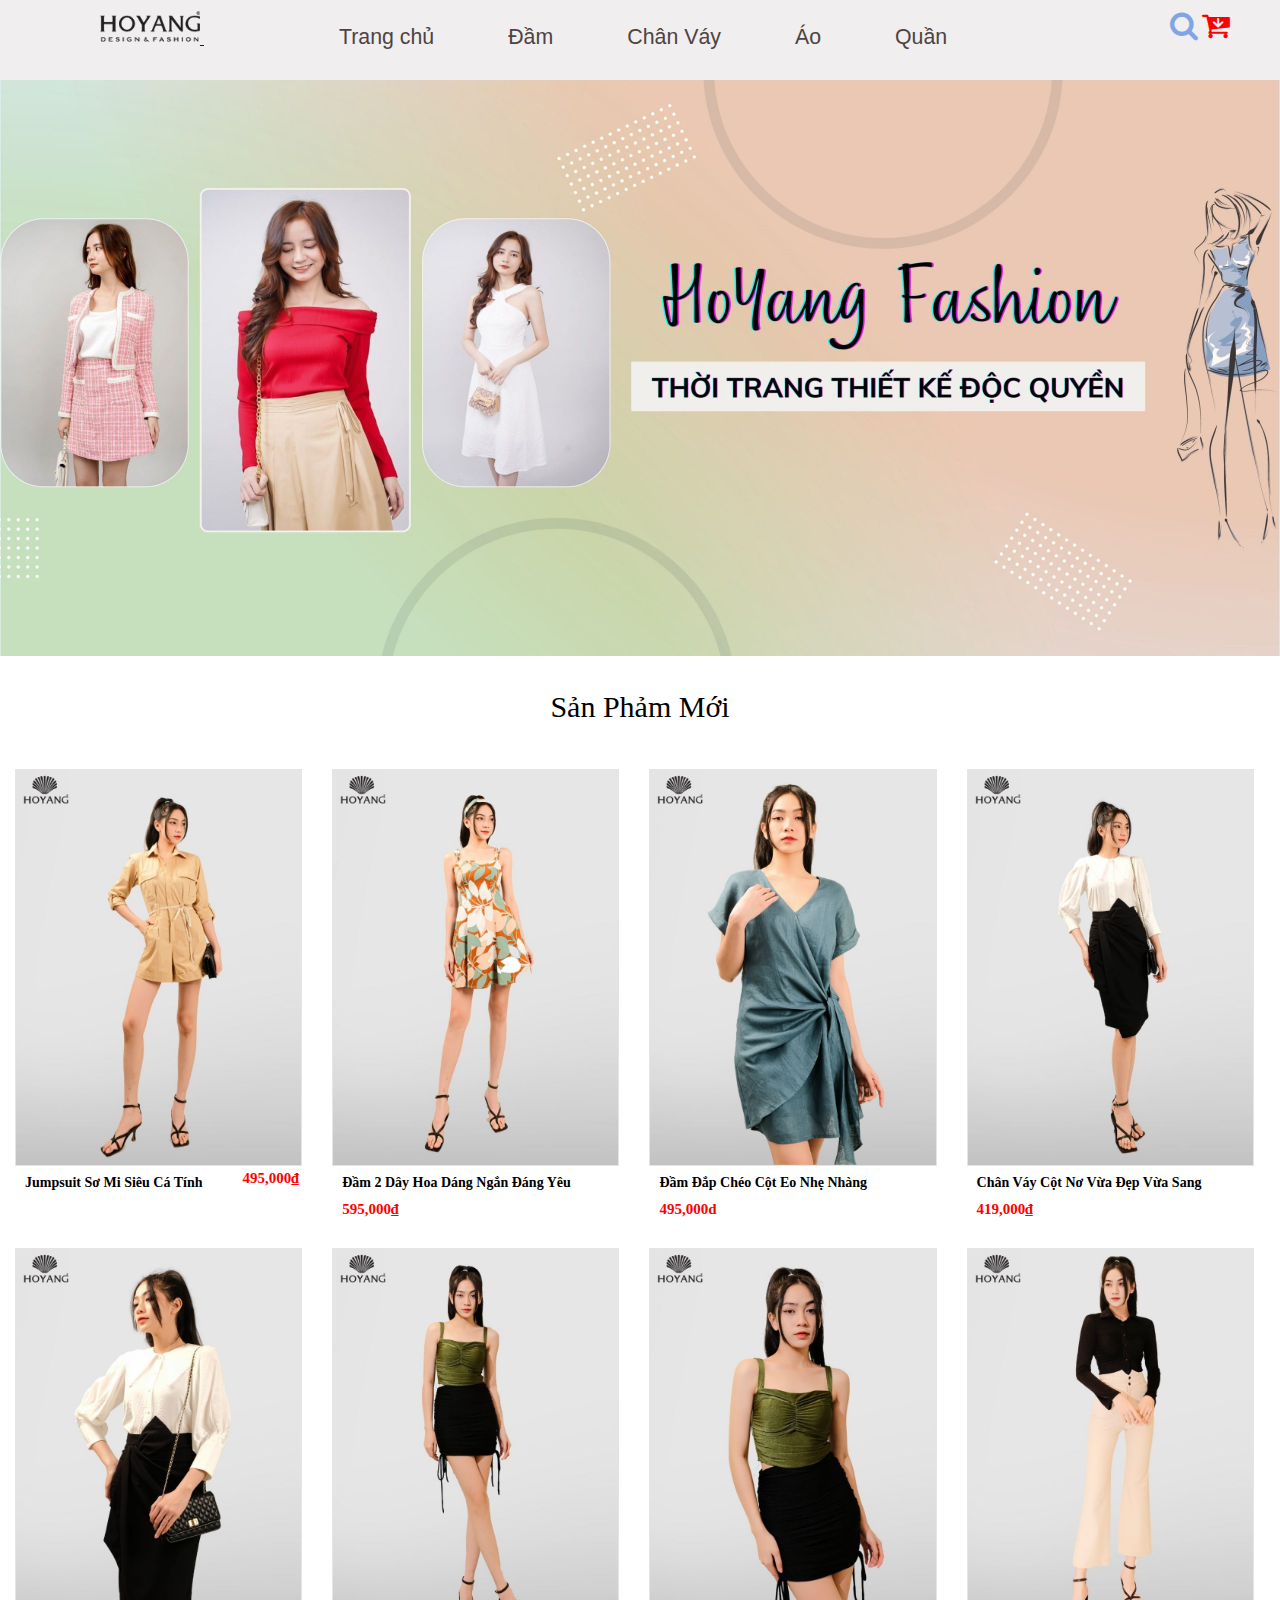
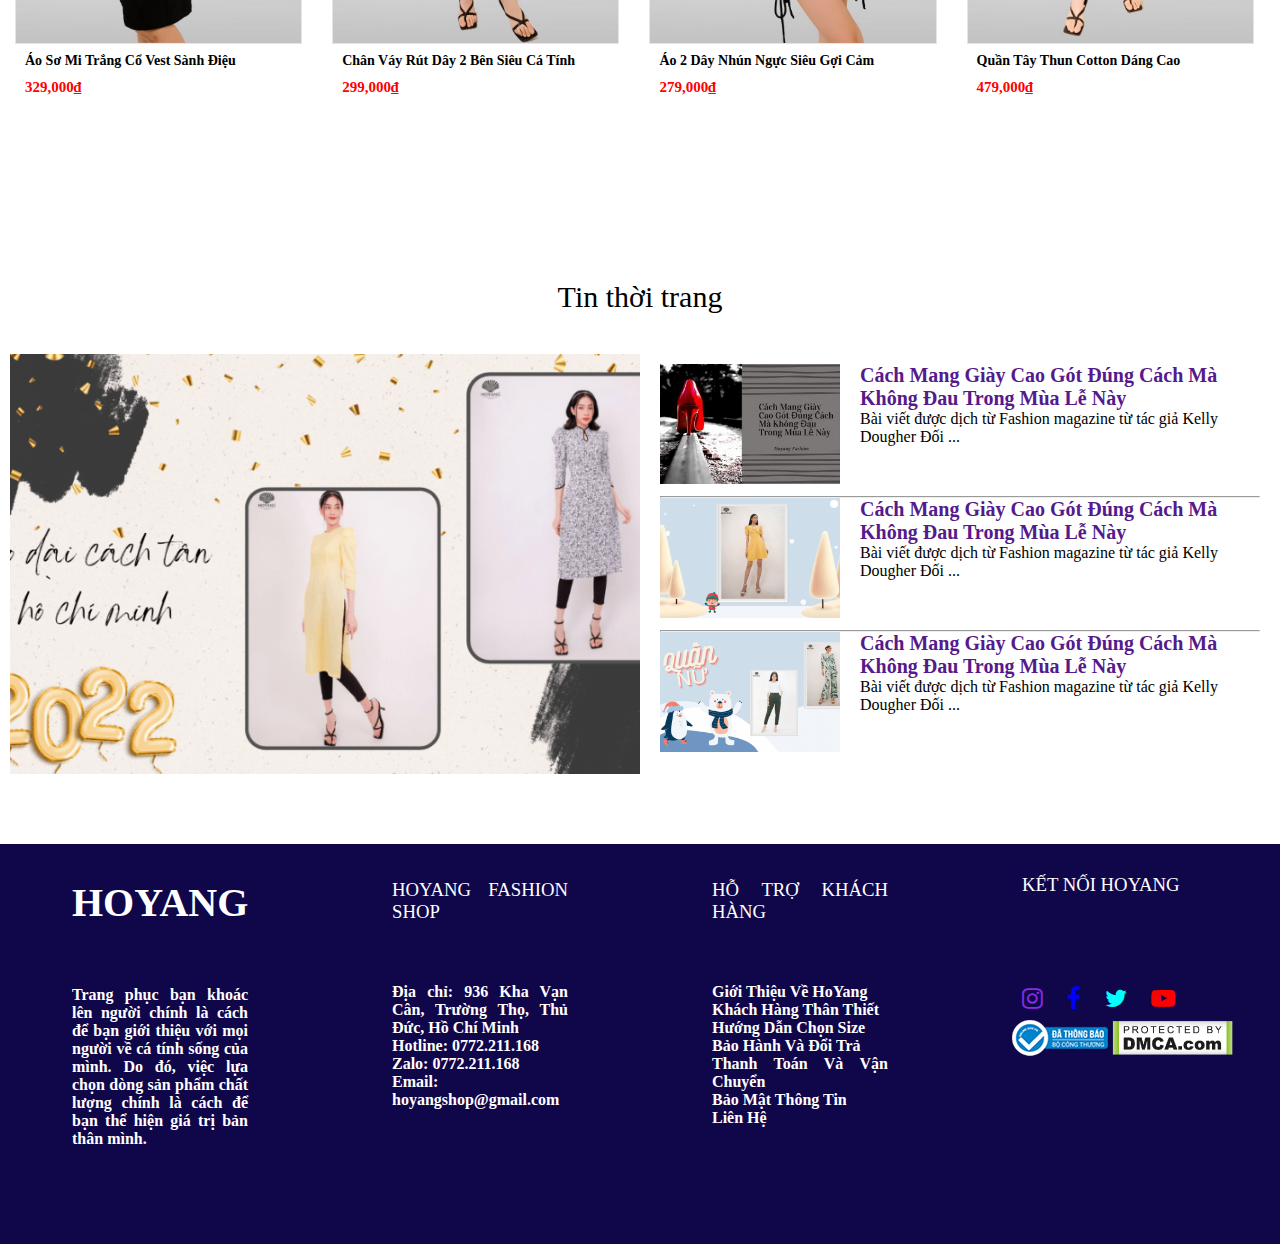
<file: index.html>
<!DOCTYPE html>
<html lang="en">

<head>
    <meta charset="UTF-8">
    <meta http-equiv="X-UA-Compatible" content="IE=edge">
    <meta name="viewport" content="width=device-width, initial-scale=1.0">
    <title>Asm | ps23208</title>
    <link rel="stylesheet" href="css/style.css">
</head>

<body>
    <div class="containner">
        <header>
            <div class="htop">
                <div>

                </div>
                <nav>
                    <div class="menu">
                        <ul class="hmenu">
                            <div class="giohang">
                                <link rel="stylesheet"
                                    href="https://cdnjs.cloudflare.com/ajax/libs/font-awesome/4.7.0/css/font-awesome.min.css">
                                <i class="fa fa-search" style="font-size:30px;color:rgb(129, 164, 228)"></i>
                                <link rel="stylesheet"
                                    href="https://cdnjs.cloudflare.com/ajax/libs/font-awesome/4.7.0/css/font-awesome.min.css">
                                <i class="fa fa-cart-arrow-down" style="font-size:30px;color:red"></i>

                            </div>
                            <a href="#" class="logo">
                                <img src="imges/logo.png" alt="">
                            </a>
                            <li> <a href="#"> Trang chủ </a>
                                <ul class="smenu">
                                    <li> <a href="/trangcon1.html"> Tất cả</a></li>
                                    <li> <a href="/trangcon2.html"> Đầm dự tiệc </a></li>
                                    <li> <a href="/trangcon3.html"> Đầm công sở</a></li>
                                    <li> <a href=""> Đầm xuông</a></li>
                                </ul>
                            </li>
                            <li> <a href="#"> Đầm </a>
                                <ul class="smenu">
                                    <li> <a href=""> Tất cả</a></li>
                                    <li> <a href=""> Đầm dự tiệc </a></li>
                                    <li> <a href=""> Đầm công sở</a></li>
                                    <li> <a href=""> Đầm xuông</a></li>
                                </ul>
                            </li>
                            <li> <a href="#"> Chân Váy </a></li>
                            <li> <a href="#"> Áo </a></li>
                            <li> <a href="#"> Quần </a></li>
                        </ul>
                    </div>
                </nav>
            </div>
        </header>
        <article>
            <div class="banner">
                <img src="imges/banner.jpg" alt="">
                <h3>Sản Phảm Mới </h3>
            </div>
            <div>
                <div class="images">
                    <div class="col_6">
                        <img src="imges/mới 1.jpg" alt="">
                        <h1>Jumpsuit Sơ Mi Siêu Cá Tính</h1>
                        <h2>495,000₫</h2>
                    </div>
                </div>

                <div class="images">
                    <div class="col_6">
                        <img src="imges/mới 2.jpg" alt="">
                        <h1>Đầm 2 Dây Hoa Dáng Ngắn Đáng Yêu
                        </h1>
                        <h2>595,000₫</h2>
                    </div>
                </div>
                <div class="images">
                    <div class="col_6">
                        <img src="imges/mới 3.jpg" alt="">
                        <h1>Đầm Đắp Chéo Cột Eo Nhẹ Nhàng
                        </h1>
                        <h2>495,000d</h2>
                    </div>
                </div>
                <div class="images">
                    <div class="col_6">
                        <img src="imges/mới 4.jpg" alt="">
                        <h1>Chân Váy Cột Nơ Vừa Đẹp Vừa Sang
                        </h1>
                        <h2>419,000₫</h2>
                    </div>
                </div>
                <div class="images">
                    <div class="col_6">
                        <img src="imges/mới5.jpg" alt="">
                        <h1>Áo Sơ Mi Trắng Cổ Vest Sành Điệu
                        </h1>
                        <h2>329,000₫</h2>
                    </div>
                </div>

                <div class="images">
                    <div class="col_6">
                        <img src="imges/mới 6.jpg" alt="">
                        <h1>Chân Váy Rút Dây 2 Bên Siêu Cá Tính
                        </h1>
                        <h2>299,000₫</h2>
                    </div>
                </div>
                <div class="images">
                    <div class="col_6">
                        <img src="imges/mới 7.jpg" alt="">
                        <h1>Áo 2 Dây Nhún Ngực Siêu Gợi Cảm
                        </h1>
                        <h2>279,000₫</h2>
                    </div>
                </div>
                <div class="images">
                    <div class="col_6">
                        <img src="imges/mới 8.jpg" alt="">
                        <h1>Quần Tây Thun Cotton Dáng Cao
                            
                        </h1>
                        <h2>479,000₫</h2>
                    </div>
                </div>
            </div> 
    </div>
    </div>
    <div class="xemthem">
        <a href="">Thêm Các Mẫu Mới </a>
    </div>
    <div class="tin">
        <h3>Tin thời trang</h3>
    </div>
        
    <section class="left">
<div>
     <img src="imges/tin baner.png" alt="">
</div>
    </section>
    <section class=" right">
        
        <div class="tintuc">
          
            <img src="imges/tin h2.jpg" alt="hình ảnh 1">
           
            <a href="">Cách Mang Giày Cao Gót Đúng Cách Mà Không Đau Trong Mùa Lễ Này</a>
            <p class="maudo">Bài viết được dịch từ Fashion magazine từ tác giả Kelly Dougher Đối ...</p>
           
           <hr>
            <img src="imges/tin h3.png" alt="hình ảnh 1">
            <a href="">Cách Mang Giày Cao Gót Đúng Cách Mà Không Đau Trong Mùa Lễ Này</a>
            <p class="maudo">Bài viết được dịch từ Fashion magazine từ tác giả Kelly Dougher Đối ...</p>
            <hr>
            <img src="imges/tin h4.png " alt="hình ảnh 1">
            <a href="">Cách Mang Giày Cao Gót Đúng Cách Mà Không Đau Trong Mùa Lễ Này</a>
            <p class="maudo">Bài viết được dịch từ Fashion magazine từ tác giả Kelly Dougher Đối ...</p>
 
        </div>
    </section>
    </article>
    <footer>
        <b>
            <div class="footer">
                <div class="hethong">
                    <h1>HOYANG</h1>
                    <p> Trang phục bạn khoác lên người chính là cách để bạn giới thiệu với mọi người về cá tính sống của
                        mình. Do đó, việc lựa chọn dòng sản phẩm chất lượng chính là cách để bạn thể hiện giá trị bản
                        thân mình.
                    </p>
                </div>
                <div class="diachi">
                    <h3>HOYANG FASHION SHOP</h3>
                    <p>
                        Địa chỉ: 936 Kha Vạn Cân, Trường Thọ, Thủ Đức, Hồ Chí Minh<br>
                        Hotline: 0772.211.168<br>
                        Zalo: 0772.211.168<br>
                        Email: hoyangshop@gmail.com<br>
                    </p>
                </div>
                <div class="hotro">
                    <h3>HỖ TRỢ KHÁCH HÀNG</h3>
                    <p>
                        Giới Thiệu Về HoYang<br>
                        Khách Hàng Thân Thiết<br>
                        Hướng Dẫn Chọn Size<br>
                        Bảo Hành Và Đổi Trả<br>
                        Thanh Toán Và Vận Chuyển<br>
                        Bảo Mật Thông Tin<br>
                        Liên Hệ<br>
                    </p>
                </div>
                <div class="ketnoi">
                    <h3> KẾT NỐI HOYANG</h3>
                    <div class="iconcuoi">
                        <link rel="stylesheet"
                            href="https://cdnjs.cloudflare.com/ajax/libs/font-awesome/4.7.0/css/font-awesome.min.css">
                        <i style="font-size:24px; color: blueviolet;" class="fa">&#xf16d;</i>
                        <link rel="stylesheet"
                            href="https://cdnjs.cloudflare.com/ajax/libs/font-awesome/4.7.0/css/font-awesome.min.css">
                        <i style="font-size:24px ; color: blue;" class="fa">&#xf09a;</i>
                        <link rel="stylesheet"
                            href="https://cdnjs.cloudflare.com/ajax/libs/font-awesome/4.7.0/css/font-awesome.min.css">
                        <i style="font-size:24px; color: aqua;" class="fa">&#xf099;</i>
                        <link rel="stylesheet"
                            href="https://cdnjs.cloudflare.com/ajax/libs/font-awesome/4.7.0/css/font-awesome.min.css">
                        <i style="font-size:24px;color: red;" class="fa">&#xf16a;</i>
                        <br>
                        <div class="footer1">
                        <img src="imges/footer 1.png" alt="">
                        <img src="imges/footer 2.png" alt="">
                    </div>
                    </div>
                </div>

            </div>

        </b>
    </footer>
    </div>
</body>

</html>
</file>
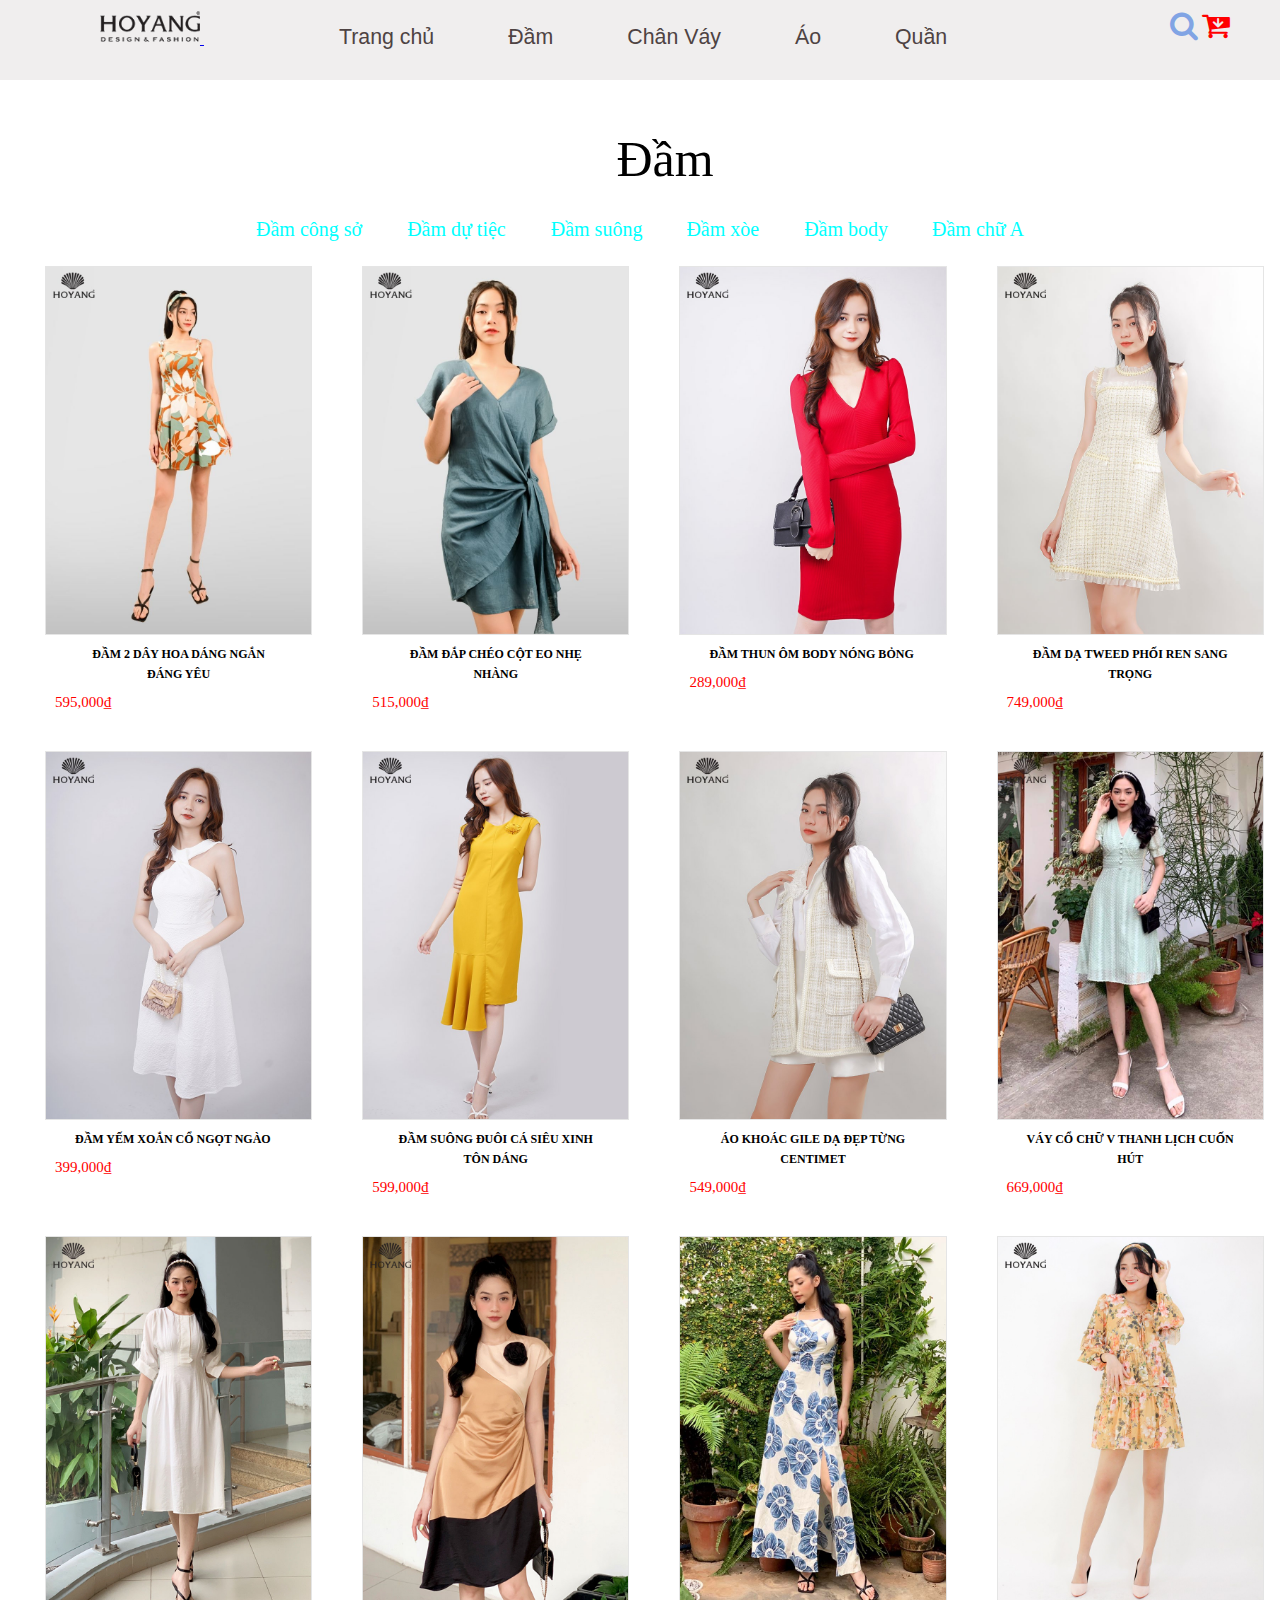
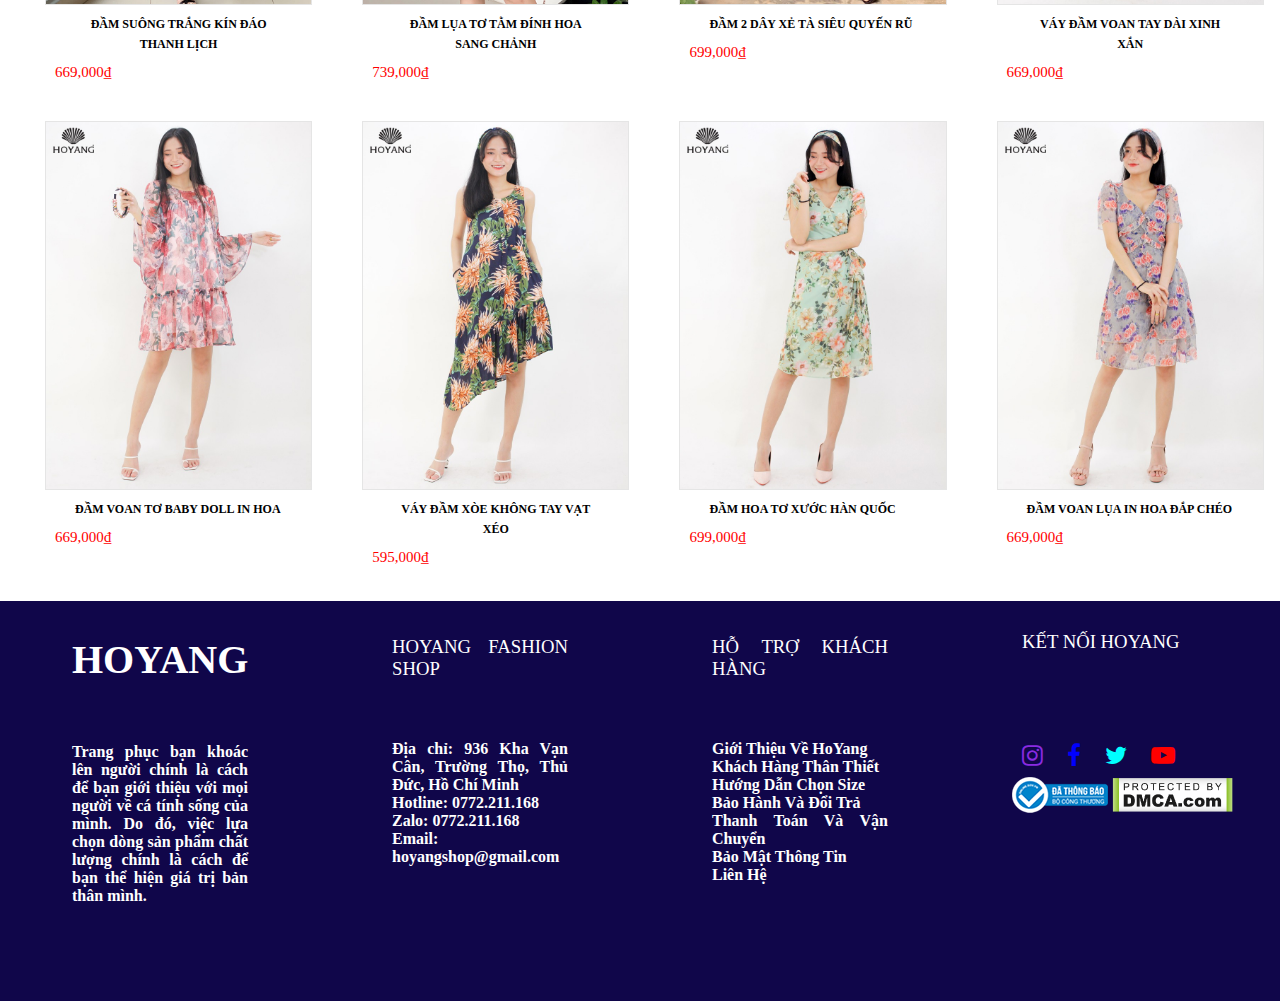
<file: trangcon1.html>
<!DOCTYPE html>
<html lang="en">

<head>
    <meta charset="UTF-8">
    <meta http-equiv="X-UA-Compatible" content="IE=edge">
    <meta name="viewport" content="width=device-width, initial-scale=1.0">
    <title>Trang con 1</title>
    <link rel="stylesheet" href="css/trangcon1.css">
</head>

<body>
    <div class="containner">
        <header>
            <div class="htop">
                <nav>
                    <div class="menu">
                        <ul class="hmenu">
                            <div class="giohang">
                                <link rel="stylesheet"
                                    href="https://cdnjs.cloudflare.com/ajax/libs/font-awesome/4.7.0/css/font-awesome.min.css">
                                <i class="fa fa-search" style="font-size:30px;color:rgb(129, 164, 228)"></i>
                                <link rel="stylesheet"
                                    href="https://cdnjs.cloudflare.com/ajax/libs/font-awesome/4.7.0/css/font-awesome.min.css">
                                <i class="fa fa-cart-arrow-down" style="font-size:30px;color:red"></i>

                            </div>
                            <a href="#" class="logo">
                                <img src="imges/logo.png" alt="">
                            </a>
                            <li> <a href="#"> Trang chủ </a>
                                <ul class="smenu">
                                    <li> <a href="trangcon1.html"> Tất cả</a></li>
                                    <li> <a href="trangcon2.html"> Đầm dự tiệc </a></li>
                                    <li> <a href="trangcon3.html"> Đầm công sở</a></li>
                                    <li> <a href="trangcon4.html"> Đầm suông</a></li>
                                </ul>
                            </li>
                            <li> <a href="#"> Đầm </a>
                                <ul class="smenu">
                                    <li> <a href=""> Tất cả</a></li>
                                    <li> <a href=""> Đầm dự tiệc </a></li>
                                    <li> <a href=""> Đầm công sở</a></li>
                                    <li> <a href=""> Đầm xuông</a></li>
                                </ul>
                            </li>
                            <li> <a href="#"> Chân Váy </a></li>
                            <li> <a href="#"> Áo </a></li>
                            <li> <a href="#"> Quần </a></li>
                        </ul>
                    </div>
                </nav>
            </div>
        </header>
        <article>
          <h2> Đầm</h2>
            
            <div class="dong3">
                <a href="">Đầm công sở </a>
                <a href=""> Đầm dự tiệc </a>
                <a href=""> Đầm suông</a>
                <a href=""> Đầm xòe </a>
                <a href=""> Đầm body</a>
                <a href=""> Đầm chữ A</a>
            </div>

            <div class="images">
                <div class="col_6">
                    <img src="imges/đầm 1.jpg" alt="">
                    <h1>Đầm 2 Dây Hoa Dáng Ngắn Đáng Yêu
                      </h1>
                    <h2> 595,000₫</h2>
                </div>
            </div>

            <div class="images">
                <div class="col_6">
                    <img src="imges/đầm 2.jpg" alt="">
                    <h1>Đầm Đắp Chéo Cột Eo Nhẹ Nhàng
                      
                    </h1>
                    <h2>  515,000₫</h2>
                </div>
            </div>
            <div class="images">
                <div class="col_6">
                    <img src="imges/đầm 3.jpg" alt="">
                    <h1>Đầm Thun Ôm Body Nóng Bỏng
                        
                    </h1>
                    <h2>289,000₫</h2>
                </div>
            </div>
            <div class="images">
                <div class="col_6">
                    <img src="imges/đầm 4.jpg" alt="">
                    <h1>Đầm Dạ Tweed Phối Ren Sang Trọng
                        
                    </h1>
                    <h2>749,000₫</h2>
                </div>
            </div>
            <div class="images">
                <div class="col_6">
                    <img src="imges/đầm 5.jpg" alt="">
                    <h1>Đầm Yếm Xoắn Cổ Ngọt Ngào
                    </h1>
                    <h2>399,000₫</h2>
                </div>
            </div>

            <div class="images">
                <div class="col_6">
                    <img src="imges/đầm 6.jpg" alt="">
                    <h1>Đầm Suông Đuôi Cá Siêu Xinh Tôn Dáng
                       
                    </h1>
                    <h2>  599,000₫</h2>
                </div>
            </div>
            <div class="images">
                <div class="col_6">
                    <img src="imges/đầm 7.jpg" alt="">
                    <h1>Áo Khoác Gile Dạ Đẹp Từng Centimet
               
                    </h1>
                    <h2>         549,000₫</h2>
                </div>
            </div>
            <div class="images">
                <div class="col_6">
                    <img src="imges/đầm 8.jpg" alt="">
                    <h1>Váy Cổ Chữ V Thanh Lịch Cuốn Hút
                    </h1>
                    <h2>  669,000₫ </h2>
                </div>
            </div>
            <div class="images">
                <div class="col_6">
                    <img src="imges/đầm 9.jpg" alt="">
                    <h1>Đầm Suông Trắng Kín Đáo Thanh Lịch
                    </h1>
                    <h2>  669,000₫
                    </h2>
                </div>
            </div>
            <div class="images">
                <div class="col_6">
                    <img src="imges/đầm 10.jpg" alt="">
                    <h1>Đầm Lụa Tơ Tằm Đính Hoa Sang Chảnh
                    </h1>
                    <h2> 739,000₫
                    </h2>
                </div>
            </div>
            <div class="images">
                <div class="col_6">
                    <img src="imges/đầm 11.jpg" alt="">
                    <h1>Đầm 2 Dây Xẻ Tà Siêu Quyến Rũ
                    </h1>
                    <h2>  699,000₫
                    </h2>
                </div>
            </div>
            <div class="images">
                <div class="col_6">
                    <img src="imges/đầm 12.jpg" alt="">
                    <h1>Váy Đầm Voan Tay Dài Xinh Xắn     
                    </h1>
                    <h2> 669,000₫ </h2>
                </div>
            </div>

            <div class="images">
                <div class="col_6">
                    <img src="imges/đầm 13.jpg" alt="">
                    <h1>Đầm Voan Tơ Baby Doll In Hoa               </h1>
                    <h2>  669,000₫ </h2>
                </div>
            </div>
            <div class="images">
                <div class="col_6">
                    <img src="imges/đầm 14.jpg" alt="">
                    <h1>Váy Đầm Xòe Không Tay Vạt Xéo
                    </h1>
                    <h2> 595,000₫ 
                    </h2>
                </div>
            </div>
            <div class="images">
                <div class="col_6">
                    <img src="imges/đầm 15.jpg" alt="">
                    <h1>Đầm Hoa Tơ Xước Hàn Quốc
                    </h1>
                    <h2> 699,000₫ </h2>
                </div>
            </div>
            <div class="images">
                <div class="col_6">
                    <img src="imges/đầm 16.jpg" alt="">
                    <h1>Đầm Voan Lụa In Hoa Đắp Chéo
                      
                    </h1>
                    <h2>  669,000₫</h2>
                </div>


    </div>

    </div>
    <section class="done">
        <div class="clo25"></div>
        <div class="img"></div>
        <div class="link"></div>
    </section>
    </article>
    <footer>
        <b>
            <div class="footer">
                <div class="hethong">
                    <h1>HOYANG</h1>
                    <p> Trang phục bạn khoác lên người chính là cách để bạn giới thiệu với mọi người về cá tính sống của
                        mình. Do đó, việc lựa chọn dòng sản phẩm chất lượng chính là cách để bạn thể hiện giá trị bản
                        thân mình.
                    </p>
                </div>
                <div class="diachi">
                    <h3>HOYANG FASHION SHOP</h3>
                    <p>
                        Địa chỉ: 936 Kha Vạn Cân, Trường Thọ, Thủ Đức, Hồ Chí Minh<br>
                        Hotline: 0772.211.168<br>
                        Zalo: 0772.211.168<br>
                        Email: hoyangshop@gmail.com<br>
                    </p>
                </div>
                <div class="hotro">
                    <h3>HỖ TRỢ KHÁCH HÀNG</h3>
                    <p>
                        Giới Thiệu Về HoYang<br>
                        Khách Hàng Thân Thiết<br>
                        Hướng Dẫn Chọn Size<br>
                        Bảo Hành Và Đổi Trả<br>
                        Thanh Toán Và Vận Chuyển<br>
                        Bảo Mật Thông Tin<br>
                        Liên Hệ<br>
                    </p>
                </div>
                <div class="ketnoi">
                    <h3> KẾT NỐI HOYANG</h3>
                    <div class="iconcuoi">
                        <link rel="stylesheet"
                            href="https://cdnjs.cloudflare.com/ajax/libs/font-awesome/4.7.0/css/font-awesome.min.css">
                        <i style="font-size:24px; color: blueviolet;" class="fa">&#xf16d;</i>
                        <link rel="stylesheet"
                            href="https://cdnjs.cloudflare.com/ajax/libs/font-awesome/4.7.0/css/font-awesome.min.css">
                        <i style="font-size:24px ; color: blue;" class="fa">&#xf09a;</i>
                        <link rel="stylesheet"
                            href="https://cdnjs.cloudflare.com/ajax/libs/font-awesome/4.7.0/css/font-awesome.min.css">
                        <i style="font-size:24px; color: aqua;" class="fa">&#xf099;</i>
                        <link rel="stylesheet"
                            href="https://cdnjs.cloudflare.com/ajax/libs/font-awesome/4.7.0/css/font-awesome.min.css">
                        <i style="font-size:24px;color: red;" class="fa">&#xf16a;</i>
                        <div class="footer1">
                            <img src="imges/footer 1.png" alt="">
                            <img src="imges/footer 2.png" alt="">
                        </div>
                    </div>
                </div>
            </div>
        </b>
    </footer>
    </div>
</body>

</html>
</file>
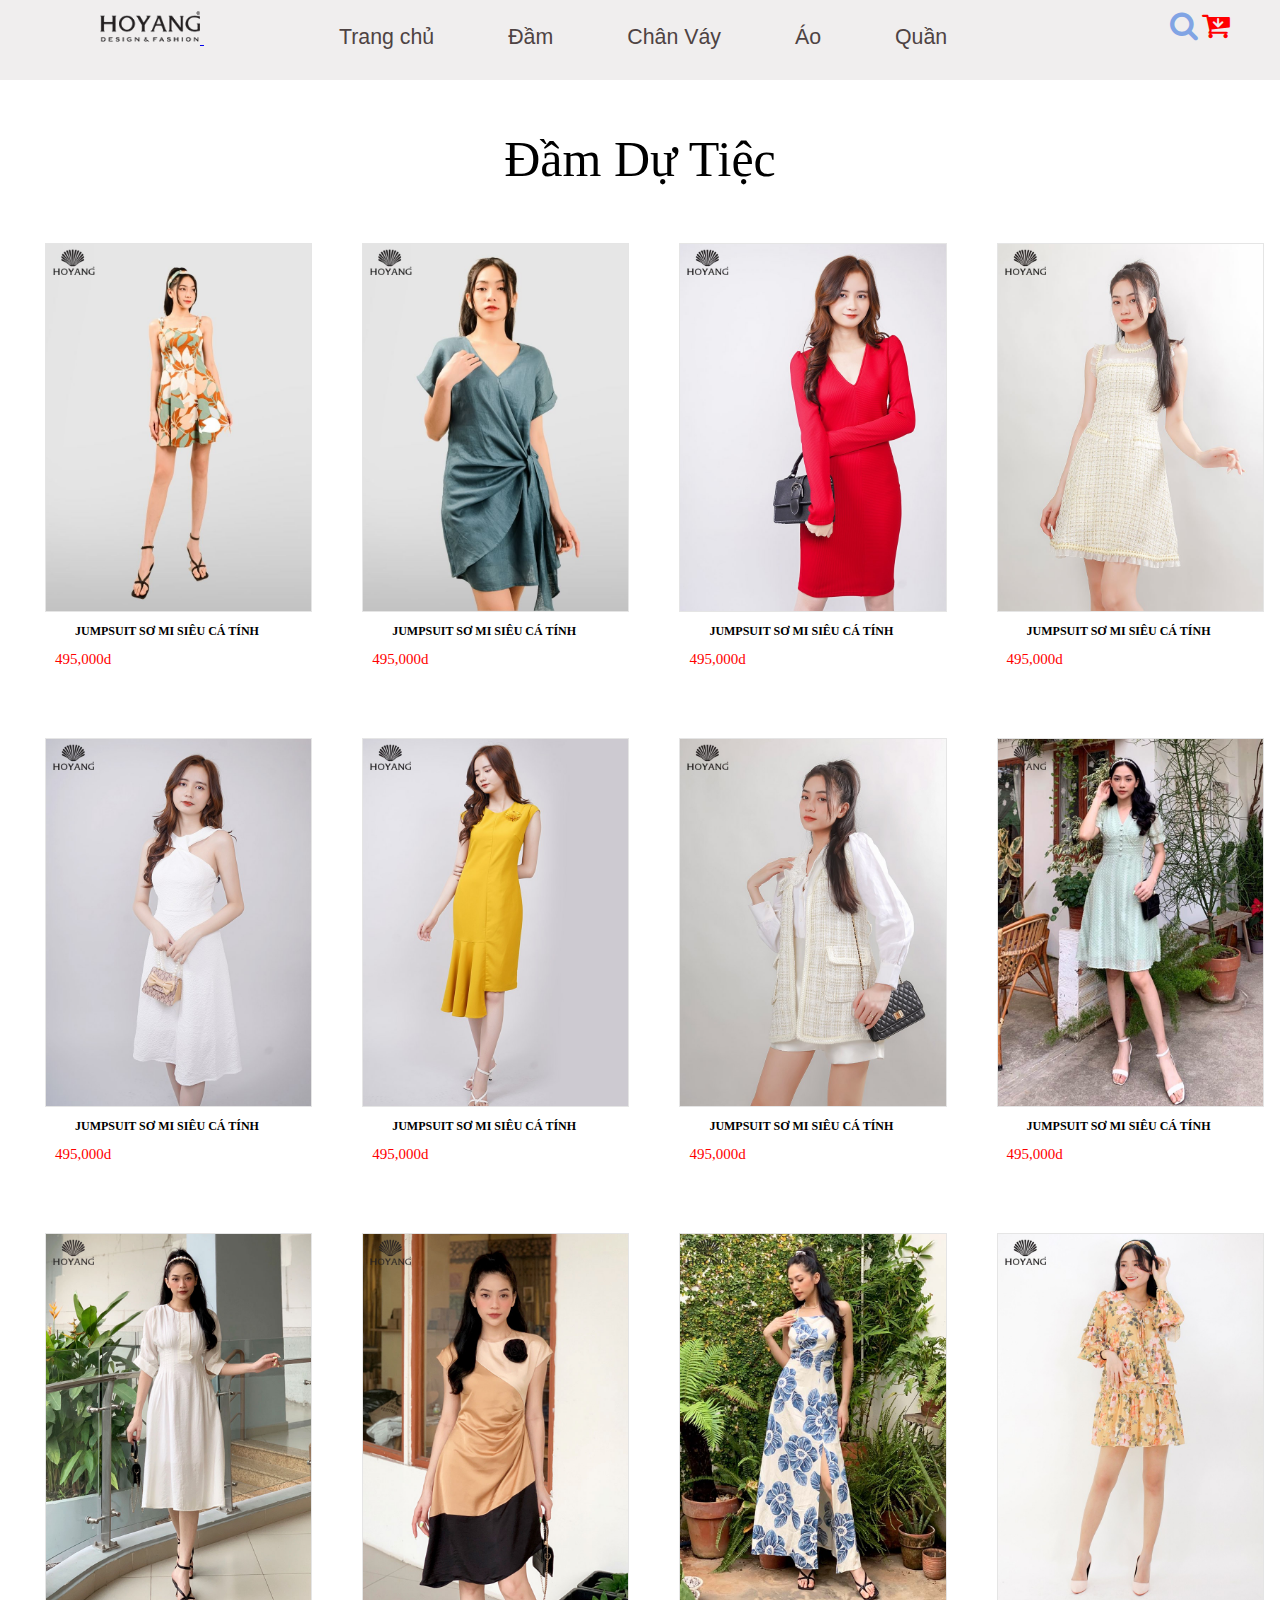
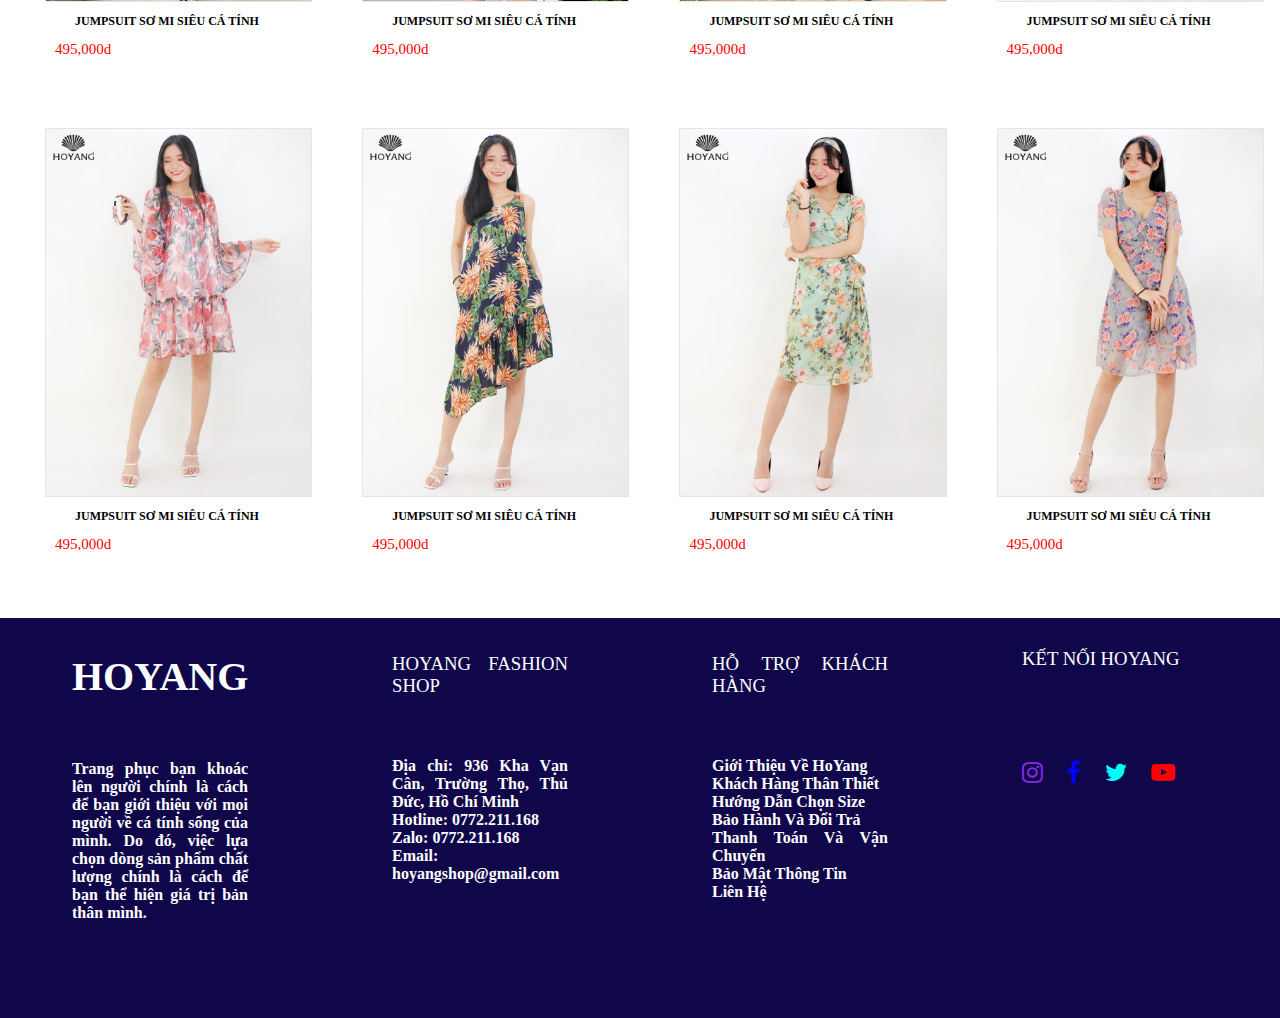
<file: trangcon2.html>
<!DOCTYPE html>
<html lang="en">

<head>
    <meta charset="UTF-8">
    <meta http-equiv="X-UA-Compatible" content="IE=edge">
    <meta name="viewport" content="width=device-width, initial-scale=1.0">
    <title>Trang con 2</title>
    <link rel="stylesheet" href="css/trangcon2.css">
</head>

<body>
    <div class="containner">
        <header>
            <div class="htop">
                <nav>
                    <div class="menu">
                        <ul class="hmenu">
                            <div class="giohang">
                                <link rel="stylesheet"
                                    href="https://cdnjs.cloudflare.com/ajax/libs/font-awesome/4.7.0/css/font-awesome.min.css">
                                <i class="fa fa-search" style="font-size:30px;color:rgb(129, 164, 228)"></i>
                                <link rel="stylesheet"
                                    href="https://cdnjs.cloudflare.com/ajax/libs/font-awesome/4.7.0/css/font-awesome.min.css">
                                <i class="fa fa-cart-arrow-down" style="font-size:30px;color:red"></i>

                            </div>
                            <a href="#" class="logo">
                                <img src="imges/logo.png" alt="">
                            </a>
                            <li> <a href="#"> Trang chủ </a>
                                <ul class="smenu">
                                    <li> <a href="trangcon1.html"> Tất cả</a></li>
                                    <li> <a href="trangcon2.html"> Đầm dự tiệc </a></li>
                                    <li> <a href="trangcon3.html"> Đầm công sở</a></li>
                                    <li> <a href="trangcon4.html"> Đầm xuông</a></li>
                                </ul>
                            </li>
                            <li> <a href="#"> Đầm </a>
                                <ul class="smenu">
                                    <li> <a href=""> Tất cả</a></li>
                                    <li> <a href=""> Đầm dự tiệc </a></li>
                                    <li> <a href=""> Đầm công sở</a></li>
                                    <li> <a href=""> Đầm xuông</a></li>
                                </ul>
                            </li>
                            <li> <a href="#"> Chân Váy </a></li>
                            <li> <a href="#"> Áo </a></li>
                            <li> <a href="#"> Quần </a></li>
                        </ul>
                    </div>
                </nav>
            </div>
        </header>
        <article>
          <h2> Đầm Dự Tiệc </h2>
            
           

            <div class="images">
                <div class="col_6">
                    <img src="imges/đầm 1.jpg" alt="">
                    <h1>Jumpsuit Sơ Mi Siêu Cá Tính</h1>
                    <h2>495,000d</h2>
                </div>
            </div>

            <div class="images">
                <div class="col_6">
                    <img src="imges/đầm 2.jpg" alt="">
                    <h1>Jumpsuit Sơ Mi Siêu Cá Tính
                    </h1>
                    <h2>495,000d</h2>
                </div>
            </div>
            <div class="images">
                <div class="col_6">
                    <img src="imges/đầm 3.jpg" alt="">
                    <h1>Jumpsuit Sơ Mi Siêu Cá Tính
                    </h1>
                    <h2>495,000d</h2>
                </div>
            </div>
            <div class="images">
                <div class="col_6">
                    <img src="imges/đầm 4.jpg" alt="">
                    <h1>Jumpsuit Sơ Mi Siêu Cá Tính
                    </h1>
                    <h2>495,000d</h2>
                </div>
            </div>
            <div class="images">
                <div class="col_6">
                    <img src="imges/đầm 5.jpg" alt="">
                    <h1>Jumpsuit Sơ Mi Siêu Cá Tính
                    </h1>
                    <h2>495,000d</h2>
                </div>
            </div>

            <div class="images">
                <div class="col_6">
                    <img src="imges/đầm 6.jpg" alt="">
                    <h1>Jumpsuit Sơ Mi Siêu Cá Tính
                    </h1>
                    <h2>495,000d</h2>
                </div>
            </div>
            <div class="images">
                <div class="col_6">
                    <img src="imges/đầm 7.jpg" alt="">
                    <h1>Jumpsuit Sơ Mi Siêu Cá Tính
                    </h1>
                    <h2>495,000d</h2>
                </div>
            </div>
            <div class="images">
                <div class="col_6">
                    <img src="imges/đầm 8.jpg" alt="">
                    <h1>Jumpsuit Sơ Mi Siêu Cá Tính
                    </h1>
                    <h2>495,000d</h2>
                </div>
            </div>
            <div class="images">
                <div class="col_6">
                    <img src="imges/đầm 9.jpg" alt="">
                    <h1>Jumpsuit Sơ Mi Siêu Cá Tính
                    </h1>
                    <h2>495,000d</h2>
                </div>
            </div>
            <div class="images">
                <div class="col_6">
                    <img src="imges/đầm 10.jpg" alt="">
                    <h1>Jumpsuit Sơ Mi Siêu Cá Tính
                    </h1>
                    <h2>495,000d</h2>
                </div>
            </div>
            <div class="images">
                <div class="col_6">
                    <img src="imges/đầm 11.jpg" alt="">
                    <h1>Jumpsuit Sơ Mi Siêu Cá Tính
                    </h1>
                    <h2>495,000d</h2>
                </div>
            </div>
            <div class="images">
                <div class="col_6">
                    <img src="imges/đầm 12.jpg" alt="">
                    <h1>Jumpsuit Sơ Mi Siêu Cá Tính
                    </h1>
                    <h2>495,000d</h2>
                </div>
            </div>

            <div class="images">
                <div class="col_6">
                    <img src="imges/đầm 13.jpg" alt="">
                    <h1>Jumpsuit Sơ Mi Siêu Cá Tính
                    </h1>
                    <h2>495,000d</h2>
                </div>
            </div>
            <div class="images">
                <div class="col_6">
                    <img src="imges/đầm 14.jpg" alt="">
                    <h1>Jumpsuit Sơ Mi Siêu Cá Tính
                    </h1>
                    <h2>495,000d</h2>
                </div>
            </div>
            <div class="images">
                <div class="col_6">
                    <img src="imges/đầm 15.jpg" alt="">
                    <h1>Jumpsuit Sơ Mi Siêu Cá Tính
                    </h1>
                    <h2>495,000d</h2>
                </div>
            </div>
            <div class="images">
                <div class="col_6">
                    <img src="imges/đầm 16.jpg" alt="">
                    <h1>Jumpsuit Sơ Mi Siêu Cá Tính
                    </h1>
                    <h2>495,000d</h2>
                </div>


    </div>

    </div>
    <section class="done">
        <div class="clo25"></div>
        <div class="img"></div>
        <div class="link"></div>
    </section>
    </article>
    <footer>
        <b>
            <div class="footer">
                <div class="hethong">
                    <h1>HOYANG</h1>
                    <p> Trang phục bạn khoác lên người chính là cách để bạn giới thiệu với mọi người về cá tính sống của
                        mình. Do đó, việc lựa chọn dòng sản phẩm chất lượng chính là cách để bạn thể hiện giá trị bản
                        thân mình.
                    </p>
                </div>
                <div class="diachi">
                    <h3>HOYANG FASHION SHOP</h3>
                    <p>
                        Địa chỉ: 936 Kha Vạn Cân, Trường Thọ, Thủ Đức, Hồ Chí Minh<br>
                        Hotline: 0772.211.168<br>
                        Zalo: 0772.211.168<br>
                        Email: hoyangshop@gmail.com<br>
                    </p>
                </div>
                <div class="hotro">
                    <h3>HỖ TRỢ KHÁCH HÀNG</h3>
                    <p>
                        Giới Thiệu Về HoYang<br>
                        Khách Hàng Thân Thiết<br>
                        Hướng Dẫn Chọn Size<br>
                        Bảo Hành Và Đổi Trả<br>
                        Thanh Toán Và Vận Chuyển<br>
                        Bảo Mật Thông Tin<br>
                        Liên Hệ<br>
                    </p>
                </div>
                <div class="ketnoi">
                    <h3> KẾT NỐI HOYANG</h3>
                    <div class="iconcuoi">
                        <link rel="stylesheet"
                            href="https://cdnjs.cloudflare.com/ajax/libs/font-awesome/4.7.0/css/font-awesome.min.css">
                        <i style="font-size:24px; color: blueviolet;" class="fa">&#xf16d;</i>
                        <link rel="stylesheet"
                            href="https://cdnjs.cloudflare.com/ajax/libs/font-awesome/4.7.0/css/font-awesome.min.css">
                        <i style="font-size:24px ; color: blue;" class="fa">&#xf09a;</i>
                        <link rel="stylesheet"
                            href="https://cdnjs.cloudflare.com/ajax/libs/font-awesome/4.7.0/css/font-awesome.min.css">
                        <i style="font-size:24px; color: aqua;" class="fa">&#xf099;</i>
                        <link rel="stylesheet"
                            href="https://cdnjs.cloudflare.com/ajax/libs/font-awesome/4.7.0/css/font-awesome.min.css">
                        <i style="font-size:24px;color: red;" class="fa">&#xf16a;</i>
                    </div>
                </div>
            </div>
        </b>
    </footer>
    </div>
</body>

</html>
</file>
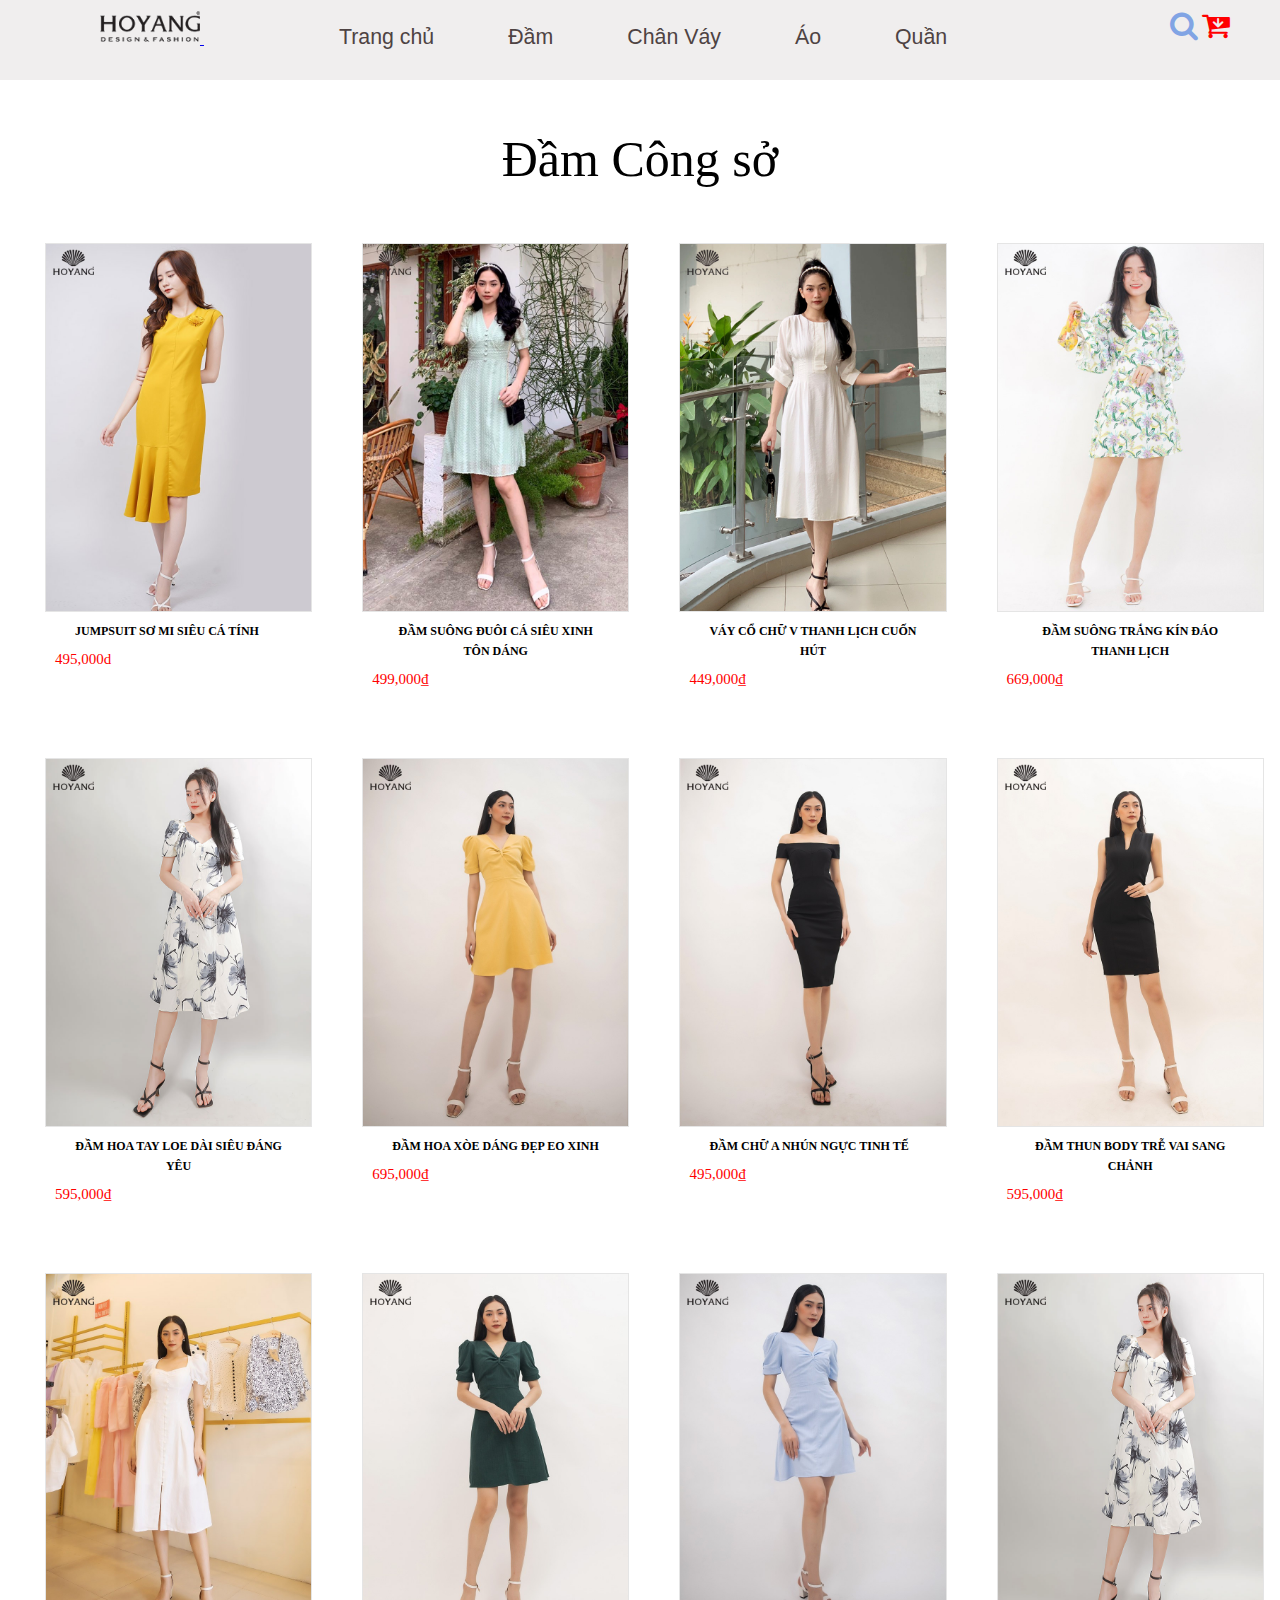
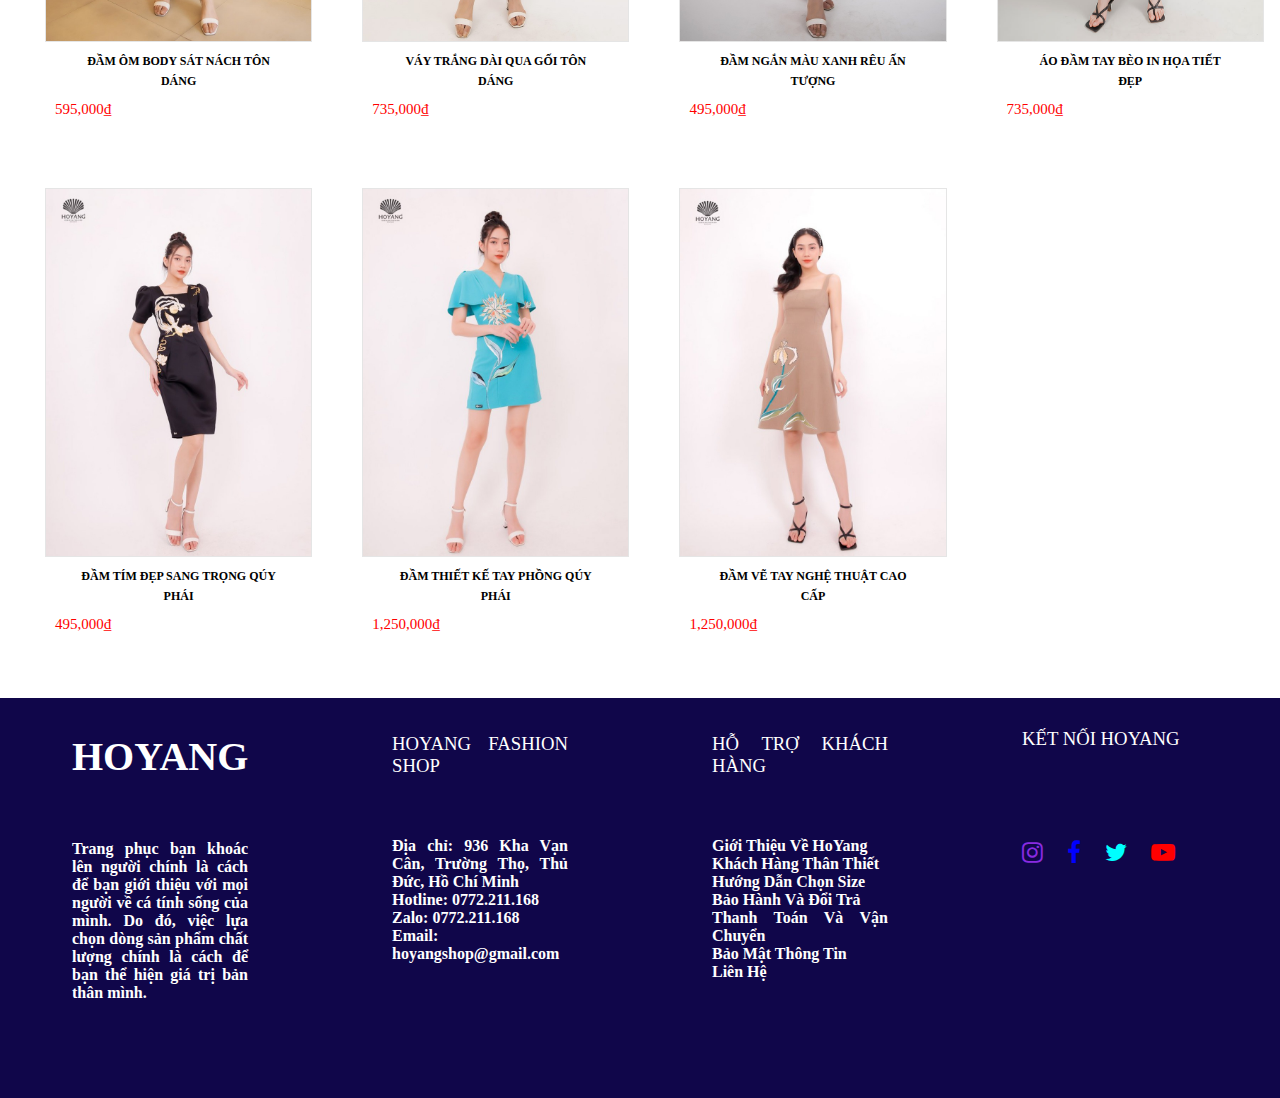
<file: trangcon3.html>
<!DOCTYPE html>
<html lang="en">

<head>
    <meta charset="UTF-8">
    <meta http-equiv="X-UA-Compatible" content="IE=edge">
    <meta name="viewport" content="width=device-width, initial-scale=1.0">
    <title>Trang con 3</title>
    <link rel="stylesheet" href="css/trangcon3.css">
</head>

<body>
    <div class="containner">
        <header>
            <div class="htop">
                <nav>
                    <div class="menu">
                        <ul class="hmenu">
                            <div class="giohang">
                                <link rel="stylesheet"
                                    href="https://cdnjs.cloudflare.com/ajax/libs/font-awesome/4.7.0/css/font-awesome.min.css">
                                <i class="fa fa-search" style="font-size:30px;color:rgb(129, 164, 228)"></i>
                                <link rel="stylesheet"
                                    href="https://cdnjs.cloudflare.com/ajax/libs/font-awesome/4.7.0/css/font-awesome.min.css">
                                <i class="fa fa-cart-arrow-down" style="font-size:30px;color:red"></i>

                            </div>
                            <a href="#" class="logo">
                                <img src="imges/logo.png" alt="">
                            </a>
                            <li> <a href="#"> Trang chủ </a>
                                <ul class="smenu">
                                    <li> <a href="trangcon1.html"> Tất cả</a></li>
                                    <li> <a href="trangcon2.html"> Đầm dự tiệc </a></li>
                                    <li> <a href="trangcon3.html"> Đầm công sở</a></li>
                                    <li> <a href="trangcon4.html"> Đầm xuông</a></li>
                                </ul>
                            </li>
                            <li> <a href="#"> Đầm </a>
                                <ul class="smenu">
                                    <li> <a href=""> Tất cả</a></li>
                                    <li> <a href=""> Đầm dự tiệc </a></li>
                                    <li> <a href=""> Đầm công sở</a></li>
                                    <li> <a href=""> Đầm xuông</a></li>
                                </ul>
                            </li>
                            <li> <a href="#"> Chân Váy </a></li>
                            <li> <a href="#"> Áo </a></li>
                            <li> <a href="#"> Quần </a></li>
                        </ul>
                    </div>
                </nav>
            </div>
        </header>
        <article>
          <h2> Đầm Công sở </h2>
            
           

            <div class="images">
                <div class="col_6">
                    <img src="imges/dcs1.jpg" alt="">
                    <h1>Jumpsuit Sơ Mi Siêu Cá Tính</h1>
                    <h2>495,000d</h2>
                </div>
            </div>

            <div class="images">
                <div class="col_6">
                    <img src="imges/dcs2.jpg" alt="">
                    <h1>Đầm Suông Đuôi Cá Siêu Xinh Tôn Dáng
                    
                    </h1>
                    <h2>   499,000₫</h2>
                </div>
            </div>
            <div class="images">
                <div class="col_6">
                    <img src="imges/dcs3.jpg" alt="">
                    <h1>Váy Cổ Chữ V Thanh Lịch Cuốn Hút
                     
                    </h1>
                    <h2>449,000₫</h2>
                </div>
            </div>
            <div class="images">
                <div class="col_6">
                    <img src="imges/dcs4.jpg" alt="">
                    <h1>Đầm Suông Trắng Kín Đáo Thanh Lịch
                      
                    </h1>
                    <h2>  669,000₫</h2>
                </div>
            </div>
            <div class="images">
                <div class="col_6">
                    <img src="imges/dcs5.jpg" alt="">
                    <h1>Đầm Hoa Tay Loe Dài Siêu Đáng Yêu
                        
                    </h1>
                    <h2>595,000₫ </h2>
                </div>
            </div>

            <div class="images">
                <div class="col_6">
                    <img src="imges/dcs6.jpg" alt="">
                    <h1>Đầm Hoa Xòe Dáng Đẹp Eo Xinh
                     </h1>
                    <h2>695,000₫</h2>
                </div>
            </div>
            <div class="images">
                <div class="col_6">
                    <img src="imges/dcs7.jpg" alt="">
                    <h1>Đầm Chữ A Nhún Ngực Tinh Tế
                     </h1>
                    <h2>  495,000₫</h2>
                </div>
            </div>
            <div class="images">
                <div class="col_6">
                    <img src="imges/dcs8.jpg" alt="">
                    <h1>Đầm Thun Body Trễ Vai Sang Chảnh
                     </h1>
                    <h2>   595,000₫</h2>
                </div>
            </div>
            <div class="images">
                <div class="col_6">
                    <img src="imges/dcs9.jpg" alt="">
                    <h1>Đầm Ôm Body Sát Nách Tôn Dáng
                     </h1>
                    <h2> 595,000₫</h2>
                </div>
            </div>
            <div class="images">
                <div class="col_6">
                    <img src="imges/dcs10.jpg" alt="">
                    <h1>Váy Trắng Dài Qua Gối Tôn Dáng                    </h1>
                    <h2>  735,000₫</h2>
                </div>
            </div>
            <div class="images">
                <div class="col_6">
                    <img src="imges/dcs11.jpg" alt="">
                    <h1>Đầm Ngắn Màu Xanh Rêu Ấn Tượng
                    </h1>
                    <h2>   495,000₫</h2>
                </div>
            </div>
          
            <div class="images">
                <div class="col_6">
                    <img src="imges/dcs5.jpg" alt="">
                    <h1>Áo Đầm Tay Bèo In Họa Tiết Đẹp
                    </h1>
                    <h2> 735,000₫ </h2>
                </div>
            </div>
            <div class="images">
                <div class="col_6">
                    <img src="imges/dcs14.jpg" alt="">
                    <h1>Đầm Tím Đẹp Sang Trọng Qúy Phái
                        
                    </h1>
                    <h2>495,000₫</h2>
                </div>
            </div>
            <div class="images">
                <div class="col_6">
                    <img src="imges/dcs15.jpg" alt="">
                    <h1>Đầm Thiết Kế Tay Phồng Qúy Phái
                     </h1>
                    <h2> 1,250,000₫</h2>
                </div>
            </div>
            <div class="images">
                <div class="col_6">
                    <img src="imges/dcs16.jpg" alt="">
                    <h1>Đầm Vẽ Tay Nghệ Thuật Cao Cấp
                    </h1>
                    <h2>  1,250,000₫</h2>
                </div>


    </div>

    </div>
    <section class="done">
        <div class="clo25"></div>
        <div class="img"></div>
        <div class="link"></div>
    </section>
    </article>
    <footer>
        <b>
            <div class="footer">
                <div class="hethong">
                    <h1>HOYANG</h1>
                    <p> Trang phục bạn khoác lên người chính là cách để bạn giới thiệu với mọi người về cá tính sống của
                        mình. Do đó, việc lựa chọn dòng sản phẩm chất lượng chính là cách để bạn thể hiện giá trị bản
                        thân mình.
                    </p>
                </div>
                <div class="diachi">
                    <h3>HOYANG FASHION SHOP</h3>
                    <p>
                        Địa chỉ: 936 Kha Vạn Cân, Trường Thọ, Thủ Đức, Hồ Chí Minh<br>
                        Hotline: 0772.211.168<br>
                        Zalo: 0772.211.168<br>
                        Email: hoyangshop@gmail.com<br>
                    </p>
                </div>
                <div class="hotro">
                    <h3>HỖ TRỢ KHÁCH HÀNG</h3>
                    <p>
                        Giới Thiệu Về HoYang<br>
                        Khách Hàng Thân Thiết<br>
                        Hướng Dẫn Chọn Size<br>
                        Bảo Hành Và Đổi Trả<br>
                        Thanh Toán Và Vận Chuyển<br>
                        Bảo Mật Thông Tin<br>
                        Liên Hệ<br>
                    </p>
                </div>
                <div class="ketnoi">
                    <h3> KẾT NỐI HOYANG</h3>
                    <div class="iconcuoi">
                        <link rel="stylesheet"
                            href="https://cdnjs.cloudflare.com/ajax/libs/font-awesome/4.7.0/css/font-awesome.min.css">
                        <i style="font-size:24px; color: blueviolet;" class="fa">&#xf16d;</i>
                        <link rel="stylesheet"
                            href="https://cdnjs.cloudflare.com/ajax/libs/font-awesome/4.7.0/css/font-awesome.min.css">
                        <i style="font-size:24px ; color: blue;" class="fa">&#xf09a;</i>
                        <link rel="stylesheet"
                            href="https://cdnjs.cloudflare.com/ajax/libs/font-awesome/4.7.0/css/font-awesome.min.css">
                        <i style="font-size:24px; color: aqua;" class="fa">&#xf099;</i>
                        <link rel="stylesheet"
                            href="https://cdnjs.cloudflare.com/ajax/libs/font-awesome/4.7.0/css/font-awesome.min.css">
                        <i style="font-size:24px;color: red;" class="fa">&#xf16a;</i>
                    </div>
                </div>
            </div>
        </b>
    </footer>
    </div>
</body>

</html>
</file>
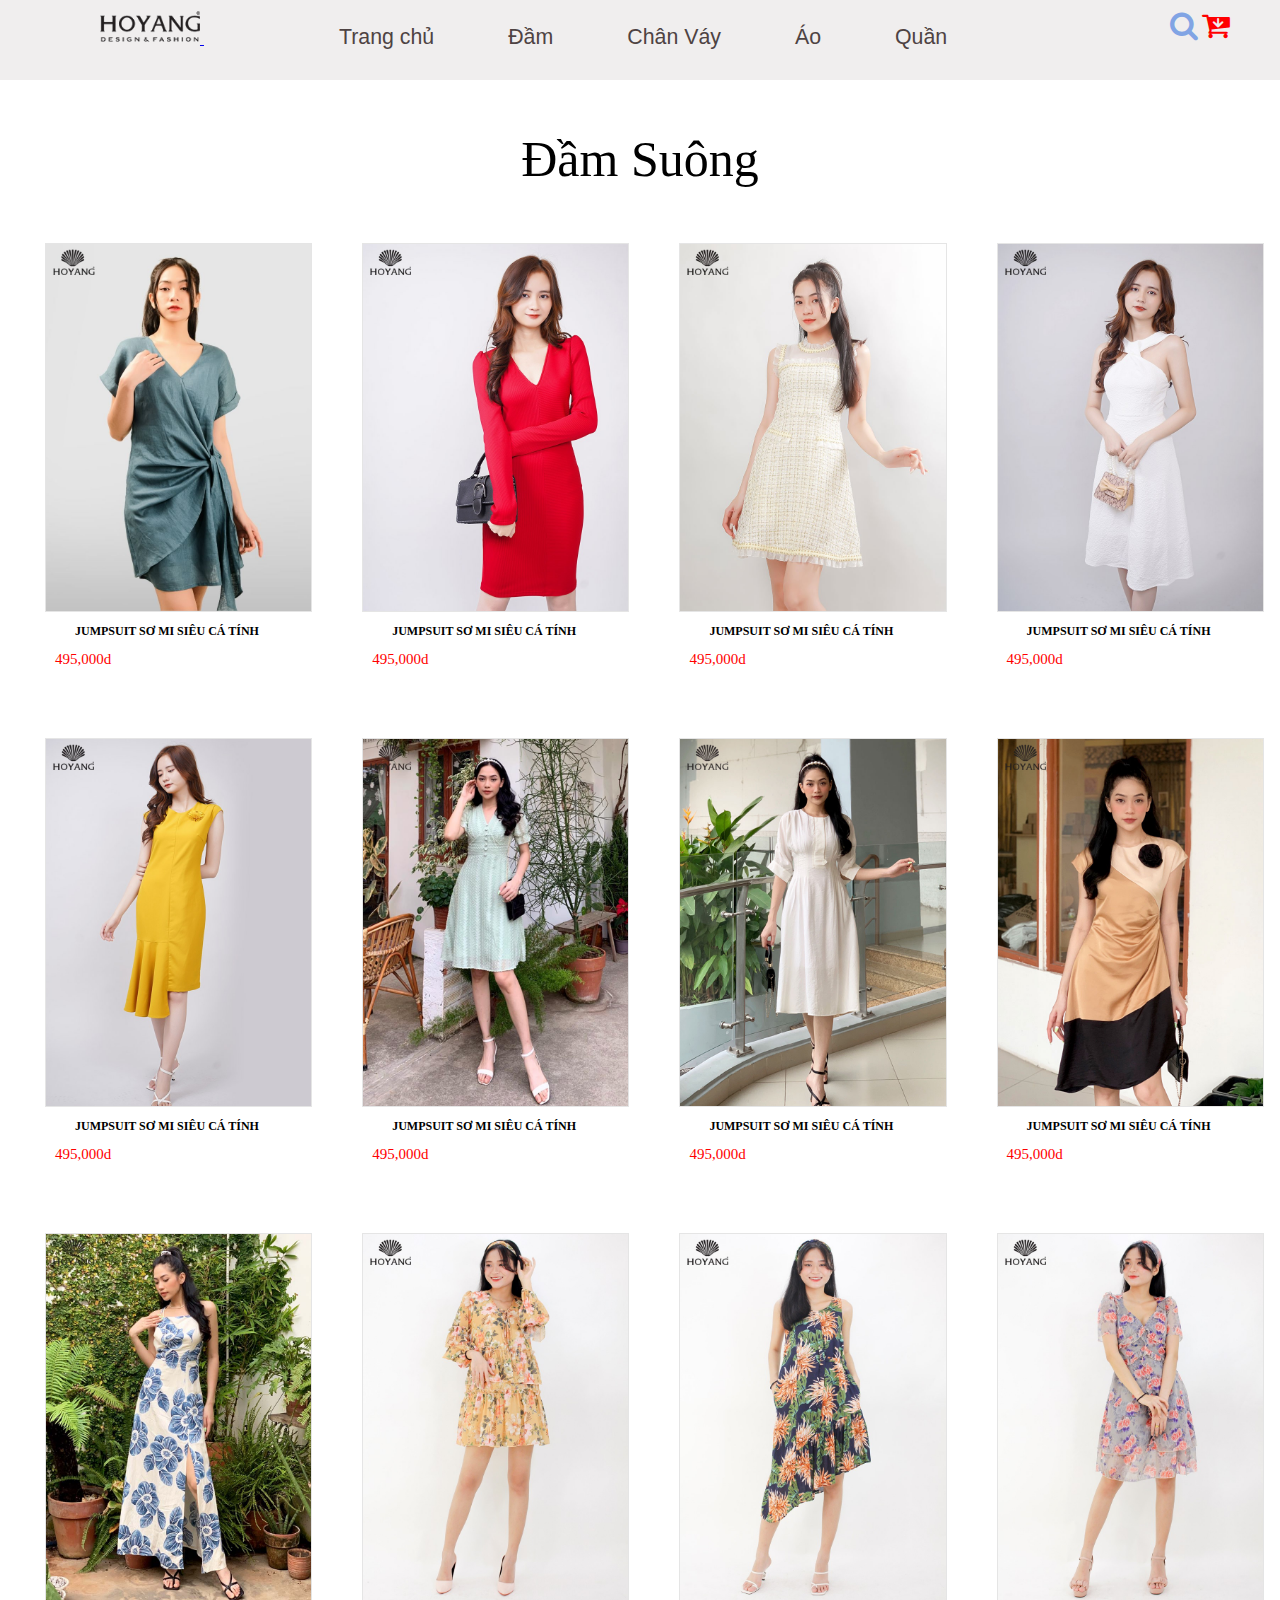
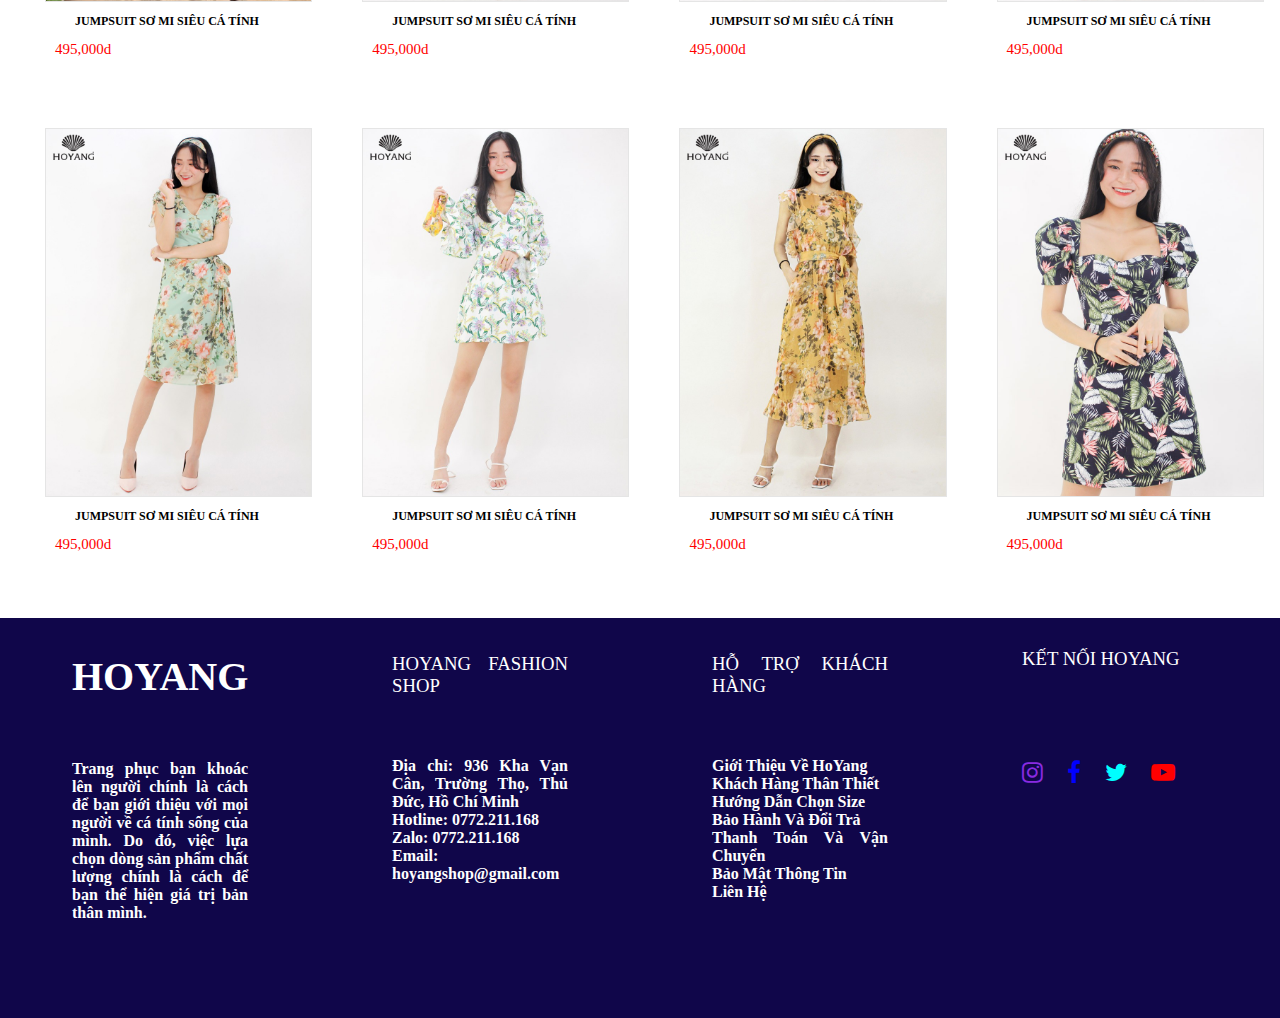
<file: trangcon4.html>
<!DOCTYPE html>
<html lang="en">

<head>
    <meta charset="UTF-8">
    <meta http-equiv="X-UA-Compatible" content="IE=edge">
    <meta name="viewport" content="width=device-width, initial-scale=1.0">
    <title>Trang con 4</title>
    <link rel="stylesheet" href="css/trangcon4.css">
</head>

<body>
    <div class="containner">
        <header>
            <div class="htop">
                <nav>
                    <div class="menu">
                        <ul class="hmenu">
                            <div class="giohang">
                                <link rel="stylesheet"
                                    href="https://cdnjs.cloudflare.com/ajax/libs/font-awesome/4.7.0/css/font-awesome.min.css">
                                <i class="fa fa-search" style="font-size:30px;color:rgb(129, 164, 228)"></i>
                                <link rel="stylesheet"
                                    href="https://cdnjs.cloudflare.com/ajax/libs/font-awesome/4.7.0/css/font-awesome.min.css">
                                <i class="fa fa-cart-arrow-down" style="font-size:30px;color:red"></i>

                            </div>
                            <a href="#" class="logo">
                                <img src="imges/logo.png" alt="">
                            </a>
                            <li> <a href="#"> Trang chủ </a>
                                <ul class="smenu">
                                    <li> <a href="trangcon1.html"> Tất cả</a></li>
                                    <li> <a href="trangcon2.html"> Đầm dự tiệc </a></li>
                                    <li> <a href="trangcon3.html"> Đầm công sở</a></li>
                                    <li> <a href="trangcon4.html"> Đầm xuông</a></li>
                                </ul>
                            </li>
                            <li> <a href="#"> Đầm </a>
                                <ul class="smenu">
                                    <li> <a href=""> Tất cả</a></li>
                                    <li> <a href=""> Đầm dự tiệc </a></li>
                                    <li> <a href=""> Đầm công sở</a></li>
                                    <li> <a href=""> Đầm xuông</a></li>
                                </ul>
                            </li>
                            <li> <a href="#"> Chân Váy </a></li>
                            <li> <a href="#"> Áo </a></li>
                            <li> <a href="#"> Quần </a></li>
                        </ul>
                    </div>
                </nav>
            </div>
        </header>
        <article>
          <h2> Đầm Suông </h2>

            <div class="images">
                <div class="col_6">
                    <img src="imges/ds1.jpg" alt="">
                    <h1>Jumpsuit Sơ Mi Siêu Cá Tính</h1>
                    <h2>495,000d</h2>
                </div>
            </div>

            <div class="images">
                <div class="col_6">
                    <img src="imges/ds2.jpg" alt="">
                    <h1>Jumpsuit Sơ Mi Siêu Cá Tính
                    </h1>
                    <h2>495,000d</h2>
                </div>
            </div>
            <div class="images">
                <div class="col_6">
                    <img src="imges/ds3.jpg" alt="">
                    <h1>Jumpsuit Sơ Mi Siêu Cá Tính
                    </h1>
                    <h2>495,000d</h2>
                </div>
            </div>
            <div class="images">
                <div class="col_6">
                    <img src="imges/ds4.jpg" alt="">
                    <h1>Jumpsuit Sơ Mi Siêu Cá Tính
                    </h1>
                    <h2>495,000d</h2>
                </div>
            </div>
            <div class="images">
                <div class="col_6">
                    <img src="imges/ds5.jpg" alt="">
                    <h1>Jumpsuit Sơ Mi Siêu Cá Tính
                    </h1>
                    <h2>495,000d</h2>
                </div>
            </div>

            <div class="images">
                <div class="col_6">
                    <img src="imges/ds6.jpg" alt="">
                    <h1>Jumpsuit Sơ Mi Siêu Cá Tính
                    </h1>
                    <h2>495,000d</h2>
                </div>
            </div>
            <div class="images">
                <div class="col_6">
                    <img src="imges/ds7.jpg" alt="">
                    <h1>Jumpsuit Sơ Mi Siêu Cá Tính
                    </h1>
                    <h2>495,000d</h2>
                </div>
            </div>
            <div class="images">
                <div class="col_6">
                    <img src="imges/ds8.jpg" alt="">
                    <h1>Jumpsuit Sơ Mi Siêu Cá Tính
                    </h1>
                    <h2>495,000d</h2>
                </div>
            </div>
            <div class="images">
                <div class="col_6">
                    <img src="imges/ds9.jpg" alt="">
                    <h1>Jumpsuit Sơ Mi Siêu Cá Tính
                    </h1>
                    <h2>495,000d</h2>
                </div>
            </div>
            <div class="images">
                <div class="col_6">
                    <img src="imges/ds10.jpg" alt="">
                    <h1>Jumpsuit Sơ Mi Siêu Cá Tính
                    </h1>
                    <h2>495,000d</h2>
                </div>
            </div>
            <div class="images">
                <div class="col_6">
                    <img src="imges/ds11.jpg" alt="">
                    <h1>Jumpsuit Sơ Mi Siêu Cá Tính
                    </h1>
                    <h2>495,000d</h2>
                </div>
            </div>
            <div class="images">
                <div class="col_6">
                    <img src="imges/ds12.jpg" alt="">
                    <h1>Jumpsuit Sơ Mi Siêu Cá Tính
                    </h1>
                    <h2>495,000d</h2>
                </div>
            </div>

            <div class="images">
                <div class="col_6">
                    <img src="imges/ds19.jpg" alt="">
                    <h1>Jumpsuit Sơ Mi Siêu Cá Tính
                    </h1>
                    <h2>495,000d</h2>
                </div>
            </div>
            <div class="images">
                <div class="col_6">
                    <img src="imges/ds14.jpg" alt="">
                    <h1>Jumpsuit Sơ Mi Siêu Cá Tính
                    </h1>
                    <h2>495,000d</h2>
                </div>
            </div>
            <div class="images">
                <div class="col_6">
                    <img src="imges/ds15.jpg" alt="">
                    <h1>Jumpsuit Sơ Mi Siêu Cá Tính
                    </h1>
                    <h2>495,000d</h2>
                </div>
            </div>
            <div class="images">
                <div class="col_6">
                    <img src="imges/ds16.jpg" alt="">
                    <h1>Jumpsuit Sơ Mi Siêu Cá Tính
                    </h1>
                    <h2>495,000d</h2>
                </div>


    </div>

    </div>
    <section class="done">
        <div class="clo25"></div>
        <div class="img"></div>
        <div class="link"></div>
    </section>
    </article>
    <footer>
        <b>
            <div class="footer">
                <div class="hethong">
                    <h1>HOYANG</h1>
                    <p> Trang phục bạn khoác lên người chính là cách để bạn giới thiệu với mọi người về cá tính sống của
                        mình. Do đó, việc lựa chọn dòng sản phẩm chất lượng chính là cách để bạn thể hiện giá trị bản
                        thân mình.
                    </p>
                </div>
                <div class="diachi">
                    <h3>HOYANG FASHION SHOP</h3>
                    <p>
                        Địa chỉ: 936 Kha Vạn Cân, Trường Thọ, Thủ Đức, Hồ Chí Minh<br>
                        Hotline: 0772.211.168<br>
                        Zalo: 0772.211.168<br>
                        Email: hoyangshop@gmail.com<br>
                    </p>
                </div>
                <div class="hotro">
                    <h3>HỖ TRỢ KHÁCH HÀNG</h3>
                    <p>
                        Giới Thiệu Về HoYang<br>
                        Khách Hàng Thân Thiết<br>
                        Hướng Dẫn Chọn Size<br>
                        Bảo Hành Và Đổi Trả<br>
                        Thanh Toán Và Vận Chuyển<br>
                        Bảo Mật Thông Tin<br>
                        Liên Hệ<br>
                    </p>
                </div>
                <div class="ketnoi">
                    <h3> KẾT NỐI HOYANG</h3>
                    <div class="iconcuoi">
                        <link rel="stylesheet"
                            href="https://cdnjs.cloudflare.com/ajax/libs/font-awesome/4.7.0/css/font-awesome.min.css">
                        <i style="font-size:24px; color: blueviolet;" class="fa">&#xf16d;</i>
                        <link rel="stylesheet"
                            href="https://cdnjs.cloudflare.com/ajax/libs/font-awesome/4.7.0/css/font-awesome.min.css">
                        <i style="font-size:24px ; color: blue;" class="fa">&#xf09a;</i>
                        <link rel="stylesheet"
                            href="https://cdnjs.cloudflare.com/ajax/libs/font-awesome/4.7.0/css/font-awesome.min.css">
                        <i style="font-size:24px; color: aqua;" class="fa">&#xf099;</i>
                        <link rel="stylesheet"
                            href="https://cdnjs.cloudflare.com/ajax/libs/font-awesome/4.7.0/css/font-awesome.min.css">
                        <i style="font-size:24px;color: red;" class="fa">&#xf16a;</i>
                    </div>
                </div>
            </div>
        </b>
    </footer>
    </div>
</body>

</html>
</file>
<file: css/style.css>
*{
    margin: 0;
    padding: 0;
    box-sizing: border-box;
}
.container{
    width: 90%;
    margin: 0 auto;
}
header{
    width: 100%;
    height: 80px;
    float: left;
    position: relative;
}
.htop{
    width: 100%;
    height: 80px;
    background-color: rgb(240, 238, 238);
}
article{
    width: 100%;
    float: left;
    min-height:1800px;
    background-color: white;

}

.left{
    width: 50%; 
    float: left;
    min-height: 500px;
    background-color: white;
}
.left img{
    padding-top: 10px;
    padding-left: 10px;
    width: 100%;
    height: auto;
}
.right{
    width: 50%; 
    float: right;
    min-height: 500px;
    background-color: white;
}
footer{
    width: 100%;
    height: 400px;
    float: left;
    background-color: rgb(16, 6, 74);
}
footer>b{
    color: white;
}
.banner{
    width: 100%;
    height: auto;
}
.banner>img{
    width: 100%;
}
.banner > h3{
    text-align: center;
    font-size: 30px;
    padding: 30px;
}
.hmenu{
    list-style: none;
}
.hmenu>li{
    display: inline-block;
    position: relative;
    padding: 5px ;
}
.hmenu>li>a{
    text-decoration: none;
    font-size: 16pt  ;
    color:rgb(78, 67, 67) ;
    display: block;
    padding: 20px 30px ;   
    font-family: Arial;
}
.hmenu>li:hover >a{
    color:  rgb(244, 248, 239);
}
.logo{
    padding: 20px 100px ;
    width: 50px;
    height: 50px; 
}
.hmenu >.logo > img{
    max-width: 100px;
    height: auto;
}
.menu> ul.hmenu > ul.smenu {
    position:absolute;
    display:none;
    padding:0px;
    margin:0px;
    list-style:none;
    border-radius:3px;
    width:200px;
    background-color:rgb(173, 42, 42);
    box-shadow:0 0 1px rgb(202, 115, 115);
    }
.hmenu> ul.smenu:hover > ul{
    display: block ;
}
.smenu{
    list-style: none;
    display: none;
    position: absolute;
}

.smenu> li{
    display: block;
    padding: 5px;
    float: left;
    text-decoration: double;
}
.smenu >li >a {
    text-decoration: none;
    color: darkgray;
    font-weight: normal;
}
.hmenu >li:hover .smenu{
    display: block;
    background-color: white;
    padding: 20px;
    margin: 0px;
    font-size: 15px;
    
}

.images{
    width: 24%;
    height: 40%;
    float: left;
    border-radius: 10px;
    padding: 10px;
    margin: 5px;
    text-align: center;
}

.col_6 > img{
    border: 1px solid #e5e5e5;
    width: 100%;
    height: auto;
}
.col_6 > h1{
    padding-top: 5px;
    font-size: 14px;
    float: left;
    padding-left: 10px;
    padding-bottom: 10px;
}
.col_6 > h2{
    padding-top: 0px;
    font-size: 15px;
    color: red;
    float: left;
    padding-left: 10px;
    
}
.hethong{
    width: 20%;
    height: 100px;
    float: left; 
    border-radius: 10px;
    padding: 5px 10px;
    text-align: justify; 
}
.hotro{
width: 20%;
height: 200px;
padding: 5px 10px;
text-align: justify; 
}    
.diachi{
width: 20%;
height: 200px;
border-radius: 10px;
padding: 5px 10px;
text-align: justify;
}   
.ketnoi{
    width: 20%;
    height: 100px;
}     
.footer{
width: 100%;
height: 400px;
justify-content: space-around;
display: flex;

}
.hethong>p{
    padding: 30px;
    float: left;;
}
.hotro>p{
    padding: 30px;
    float: left;;
}
.diachi>p{
    padding: 30px;
    float: left;;
}
h1{
    font-size: 40px;
    padding: 30px;
}
h3{
    font-weight: 100;
    padding: 30px;
}
.giohang{
    float: right;
    padding: 10px 50px;
}
.iconcuoi i{
    padding: 10px;
}
.iconcuoi{
    float: left;
    padding-top: 50px;
    padding-left: 20px;
}

.tin>h3{
    padding-top: 100px;
    font-size: 30px;
    text-align: center;
}
.maudo{
    padding-bottom: 50px;
}
.tintuc{
    padding: 20px;
}
.tintuc>a{
font-size: 20px; 
text-decoration:none ;
font-weight: bold;
}
.tintuc img{
    float:left;
    margin-right: 20px;
    margin-bottom: 10px;
    width: 30%; 
    height:auto;
}
.done >.xemthem{
    text-align: center;
    padding-bottom: 0px;
}
.xemthem {
   width: 20%;
   height: 50px;
    background-color: #337ab7;
    border-color: #2e6da4;
    border: 1px solid transparent;
    padding: 6px 12px;
    border-radius: 4px;
    text-align: center;  
}
.xemthem>a{
    text-decoration: none;
    color: white;
    text-align: center;
}
</file>
<file: css/trangcon1.css>
*{
    margin: 0;
    padding: 0;
    box-sizing: border-box;
}
.container{
    width: 90%;
    margin: 0 auto;
}
header{
    width: 100%;
    height: 80px;
    float: left;
    position: relative;
}
.htop{
    width: 100%;
    height: 80px;
    background-color: rgb(240, 238, 238);
}
article{
    width: 100%;
    float: left;
    min-height:1800px;
    background-color: white;

}

.left{
    width: 50%; 
    float: left;
    min-height: 500px;
    background-color: white;
}
.left img{
    padding-top: 10px;
    padding-left: 10px;
    width: 100%;
    height: auto;
}
.right{
    width: 50%; 
    float: right;
    min-height: 500px;
    background-color: white;
}
footer{
    width: 100%;
    height: 400px;
    float: left;
    background-color: rgb(16, 6, 74);
}
footer>b{
    color: white;
}
.banner{
    width: 100%;
    height: auto;
}
.banner>img{
    width: 100%;
}
.banner > h3{
    text-align: center;
    font-size: 30px;
    padding: 30px;
}
.hmenu{
    list-style: none;
}
.hmenu>li{
    display: inline-block;
    position: relative;
    padding: 5px ;
}
.hmenu>li>a{
    text-decoration: none;
    font-size: 16pt  ;
    color:rgb(78, 67, 67) ;
    display: block;
    padding: 20px 30px ;   
    font-family: Arial;
}
.hmenu>li:hover >a{
    color:  rgb(244, 248, 239);
}
.logo{
    padding: 20px 100px ;
    width: 50px;
    height: 50px; 
}
.hmenu >.logo > img{
    max-width: 100px;
    height: auto;
}
.menu> ul.hmenu > ul.smenu {
    position:absolute;
    display:none;
    padding:0px;
    margin:0px;
    list-style:none;
    border-radius:3px;
    width:200px;
    background-color:rgb(173, 42, 42);
    box-shadow:0 0 1px rgb(202, 115, 115);
    }
.hmenu> ul.smenu:hover > ul{
    display: block ;
}
.smenu{
    list-style: none;
    display: none;
    position: absolute;
}

.smenu> li{
    display: block;
    padding: 5px;
    float: left;
    text-decoration: double;
}
.smenu >li >a {
    text-decoration: none;
    color: darkgray;
    font-weight: normal;
}
.hmenu >li:hover .smenu{
    display: block;
    background-color: white;
    padding: 20px;
    margin: 0px;
    font-size: 15px;
    
}

.images{
    width: 24%;
    height: 40%;
    float: left;
    padding: 0px;
    margin: 5px;
    padding-left: 40px; 
    padding-bottom: 30px ;
   
}
.col_6 > img{
    text-align: center;
    border: 1px solid #e5e5e5;
    width: 100%;
    height: auto;
}
.col_6 > h1{
    text-transform: uppercase;
    padding-top: 5px;
    font-size: 12px;
    float: left;
   
    padding-bottom: 10px;
    line-height: 20px;
    display: inline-block;
    margin: 0;
    text-align: center;
}
.col_6 > h2{
    padding-top: 0px;
    font-size: 15px;
    color: red;
    float: left;
    padding-left: 10px;
    
}
.hethong{
    width: 20%;
    height: 100px;
    float: left; 
    border-radius: 10px;
    padding: 5px 10px;
    text-align: justify; 
}
.hotro{
width: 20%;
height: 200px;
padding: 5px 10px;
text-align: justify; 
}    
.diachi{
width: 20%;
height: 200px;
border-radius: 10px;
padding: 5px 10px;
text-align: justify;
}   
.ketnoi{
    width: 20%;
    height: 100px;
}     
.footer{
width: 100%;
height: 400px;
justify-content: space-around;
display: flex;

}
.hethong>p{
    padding: 30px;
    float: left;;
}
.hotro>p{
    padding: 30px;
    float: left;;
}
.diachi>p{
    padding: 30px;
    float: left;;
}
h1{
    font-size: 40px;
    padding: 30px;
}
h3{
    font-weight: 100;
    padding: 30px;
}
.giohang{
    float: right;
    padding: 10px 50px;
}
.iconcuoi i{
    padding: 10px;
}
.iconcuoi{
    float: left;
    padding-top: 50px;
    padding-left: 20px;
}

.tin>h3{
    padding-top: 100px;
    font-size: 30px;
    text-align: center;
}
.maudo{
    padding-bottom: 50px;
}
.tintuc{
    padding: 20px;
}
.tintuc>a{
font-size: 20px; 
text-decoration:none ;
font-weight: bold;
}
.tintuc img{
    float:left;
    margin-right: 20px;
    margin-bottom: 10px;
    width: 30%; 
    height:auto;
}
.done >.xemthem{
    text-align: center;
    padding-bottom: 0px;
}
.xemthem {
   width: 20%;
   height: 50px;
    background-color: #337ab7;
    border-color: #2e6da4;
    border: 1px solid transparent;
    padding: 6px 12px;
    border-radius: 4px;
    text-align: center;  
}
.xemthem>a{
    text-decoration: none;
    color: white;
    text-align: center;
}
 
h2{
    text-align: center;
    font-size: 50px;
    padding: 50px 0px 0px 50px;
    font-weight: lighter;
}
.dong3{
    text-align: center;
    padding-top: 30px;
    padding-bottom: 20px;
}
.dong3 a{
    text-decoration: none;
    color: aqua;
    font-size: 20px;
    padding: 20px;
    font-weight: normal;
}
</file>
<file: css/trangcon2.css>
*{
    margin: 0;
    padding: 0;
    box-sizing: border-box;
}
.container{
    width: 90%;
    margin: 0 auto;
}
header{
    width: 100%;
    height: 80px;
    float: left;
    position: relative;
}
.htop{
    width: 100%;
    height: 80px;
    background-color: rgb(240, 238, 238);
}
article{
    width: 100%;
    float: left;
    min-height:1800px;
    background-color: white;

}

.left{
    width: 50%; 
    float: left;
    min-height: 500px;
    background-color: white;
}
.left img{
    padding-top: 10px;
    padding-left: 10px;
    width: 100%;
    height: auto;
}
.right{
    width: 50%; 
    float: right;
    min-height: 500px;
    background-color: white;
}
footer{
    width: 100%;
    height: 400px;
    float: left;
    background-color: rgb(16, 6, 74);
}
footer>b{
    color: white;
}
.banner{
    width: 100%;
    height: auto;
}
.banner>img{
    width: 100%;
}
.banner > h3{
    text-align: center;
    font-size: 30px;
    padding: 30px;
}
.hmenu{
    list-style: none;
}
.hmenu>li{
    display: inline-block;
    position: relative;
    padding: 5px ;
}
.hmenu>li>a{
    text-decoration: none;
    font-size: 16pt  ;
    color:rgb(78, 67, 67) ;
    display: block;
    padding: 20px 30px ;   
    font-family: Arial;
}
.hmenu>li:hover >a{
    color:  rgb(244, 248, 239);
}
.logo{
    padding: 20px 100px ;
    width: 50px;
    height: 50px; 
}
.hmenu >.logo > img{
    max-width: 100px;
    height: auto;
}
.menu> ul.hmenu > ul.smenu {
    position:absolute;
    display:none;
    padding:0px;
    margin:0px;
    list-style:none;
    border-radius:3px;
    width:200px;
    background-color:rgb(173, 42, 42);
    box-shadow:0 0 1px rgb(202, 115, 115);
    }
.hmenu> ul.smenu:hover > ul{
    display: block ;
}
.smenu{
    list-style: none;
    display: none;
    position: absolute;
}

.smenu> li{
    display: block;
    padding: 5px;
    float: left;
    text-decoration: double;
}
.smenu >li >a {
    text-decoration: none;
    color: darkgray;
    font-weight: normal;
}
.hmenu >li:hover .smenu{
    display: block;
    background-color: white;
    padding: 20px;
    margin: 0px;
    font-size: 15px;
    
}

.images{
    width: 24%;
    height: 40%;
    float: left;
    padding: 0px;
    margin: 5px;
    padding-left: 40px; 
    padding-bottom: 10px ;
   
}
.col_6 > img{
    text-align: center;
    border: 1px solid #e5e5e5;
    width: 100%;
    height: auto;
}
.col_6 > h1{
    text-transform: uppercase;
    padding-top: 5px;
    font-size: 12px;
    float: left;
    padding-bottom: 10px;
    line-height: 20px;
    display: inline-block;
    margin: 0;
    text-align: center;
}
.col_6 > h2{
    padding-top: 0px;
    font-size: 15px;
    color: red;
    float: left;
    padding-left: 10px;
    
}
.hethong{
    width: 20%;
    height: 100px;
    float: left; 
    border-radius: 10px;
    padding: 5px 10px;
    text-align: justify; 
}
.hotro{
width: 20%;
height: 200px;
padding: 5px 10px;
text-align: justify; 
}    
.diachi{
width: 20%;
height: 200px;
border-radius: 10px;
padding: 5px 10px;
text-align: justify;
}   
.ketnoi{
    width: 20%;
    height: 100px;
}     
.footer{
width: 100%;
height: 400px;
justify-content: space-around;
display: flex;

}
.hethong>p{
    padding: 30px;
    float: left;;
}
.hotro>p{
    padding: 30px;
    float: left;;
}
.diachi>p{
    padding: 30px;
    float: left;;
}
h1{
    font-size: 40px;
    padding: 30px;
}
h3{
    font-weight: 100;
    padding: 30px;
}
.giohang{
    float: right;
    padding: 10px 50px;
}
.iconcuoi i{
    padding: 10px;
}
.iconcuoi{
    float: left;
    padding-top: 50px;
    padding-left: 20px;
}

.tin>h3{
    padding-top: 100px;
    font-size: 30px;
    text-align: center;
}
.maudo{
    padding-bottom: 50px;
}
.tintuc{
    padding: 20px;
}
.tintuc>a{
font-size: 20px; 
text-decoration:none ;
font-weight: bold;
}
.tintuc img{
    float:left;
    margin-right: 20px;
    margin-bottom: 10px;
    width: 30%; 
    height:auto;
}


 
h2{
    text-align: center;
    font-size: 50px;
    padding-top: 50px;
    font-weight: lighter;
    padding-bottom: 50px;
}
.dong3{
    text-align: center;
    padding-top: 30px;
    padding-bottom: 20px;
}
.dong3 a{
    text-decoration: none;
    color: aqua;
    font-size: 20px;
    padding: 20px;
    font-weight: normal;
}
</file>
<file: css/trangcon3.css>
*{
    margin: 0;
    padding: 0;
    box-sizing: border-box;
}
.container{
    width: 90%;
    margin: 0 auto;
}
header{
    width: 100%;
    height: 80px;
    float: left;
    position: relative;
}
.htop{
    width: 100%;
    height: 80px;
    background-color: rgb(240, 238, 238);
}
article{
    width: 100%;
    float: left;
    min-height:1800px;
    background-color: white;

}

.left{
    width: 50%; 
    float: left;
    min-height: 500px;
    background-color: white;
}
.left img{
    padding-top: 10px;
    padding-left: 10px;
    width: 100%;
    height: auto;
}
.right{
    width: 50%; 
    float: right;
    min-height: 500px;
    background-color: white;
}
footer{
    width: 100%;
    height: 400px;
    float: left;
    background-color: rgb(16, 6, 74);
}
footer>b{
    color: white;
}
.banner{
    width: 100%;
    height: auto;
}
.banner>img{
    width: 100%;
}
.banner > h3{
    text-align: center;
    font-size: 30px;
    padding: 30px;
}
.hmenu{
    list-style: none;
}
.hmenu>li{
    display: inline-block;
    position: relative;
    padding: 5px ;
}
.hmenu>li>a{
    text-decoration: none;
    font-size: 16pt  ;
    color:rgb(78, 67, 67) ;
    display: block;
    padding: 20px 30px ;   
    font-family: Arial;
}
.hmenu>li:hover >a{
    color:  rgb(244, 248, 239);
}
.logo{
    padding: 20px 100px ;
    width: 50px;
    height: 50px; 
}
.hmenu >.logo > img{
    max-width: 100px;
    height: auto;
}
.menu> ul.hmenu > ul.smenu {
    position:absolute;
    display:none;
    padding:0px;
    margin:0px;
    list-style:none;
    border-radius:3px;
    width:200px;
    background-color:rgb(173, 42, 42);
    box-shadow:0 0 1px rgb(202, 115, 115);
    }
.hmenu> ul.smenu:hover > ul{
    display: block ;
}
.smenu{
    list-style: none;
    display: none;
    position: absolute;
}

.smenu> li{
    display: block;
    padding: 5px;
    float: left;
    text-decoration: double;
}
.smenu >li >a {
    text-decoration: none;
    color: darkgray;
    font-weight: normal;
}
.hmenu >li:hover .smenu{
    display: block;
    background-color: white;
    padding: 20px;
    margin: 0px;
    font-size: 15px;
    
}

.images{
    width: 24%;
    height: 40%;
    float: left;
    padding: 0px;
    margin: 5px;
    padding-left: 40px; 
    padding-bottom: 10px ;
    text-align: center;
}
.col_6 > img{
    text-align: center;
    border: 1px solid #e5e5e5;
    width: 100%;
    height: auto;
    padding: auto;
}
.col_6 > h1{
    text-transform: uppercase;
    padding-top: 5px;
    font-size: 12px;
    float: left;
    padding-bottom: 10px;
    line-height: 20px;
    display: inline-block;
    margin: 0;
    text-align: center;
}
.col_6 > h2{
    padding-top: 0px;
    font-size: 15px;
    color: red;
    float: left;
    padding-left: 10px;
    
}
.hethong{
    width: 20%;
    height: 100px;
    float: left; 
    border-radius: 10px;
    padding: 5px 10px;
    text-align: justify; 
}
.hotro{
width: 20%;
height: 200px;
padding: 5px 10px;
text-align: justify; 
}    
.diachi{
width: 20%;
height: 200px;
border-radius: 10px;
padding: 5px 10px;
text-align: justify;
}   
.ketnoi{
    width: 20%;
    height: 100px;
}     
.footer{
width: 100%;
height: 400px;
justify-content: space-around;
display: flex;

}
.hethong>p{
    padding: 30px;
    float: left;;
}
.hotro>p{
    padding: 30px;
    float: left;;
}
.diachi>p{
    padding: 30px;
    float: left;;
}
h1{
    font-size: 40px;
    padding: 30px;
}
h3{
    font-weight: 100;
    padding: 30px;
}
.giohang{
    float: right;
    padding: 10px 50px;
}
.iconcuoi i{
    padding: 10px;
}
.iconcuoi{
    float: left;
    padding-top: 50px;
    padding-left: 20px;
}

.tin>h3{
    padding-top: 100px;
    font-size: 30px;
    text-align: center;
}
.maudo{
    padding-bottom: 50px;
}
.tintuc{
    padding: 20px;
}
.tintuc>a{
font-size: 20px; 
text-decoration:none ;
font-weight: bold;
}
.tintuc img{
    float:left;
    margin-right: 20px;
    margin-bottom: 10px;
    width: 30%; 
    height:auto;
}
 
h2{
    text-align: center;
    font-size: 50px;
    padding-top: 50px;
    font-weight: lighter;
    padding-bottom: 50px;
}
.dong3{
    text-align: center;
    padding-top: 30px;
    padding-bottom: 20px;
}
.dong3 a{
    text-decoration: none;
    color: aqua;
    font-size: 20px;
    padding: 20px;
    font-weight: normal;
}
</file>
<file: css/trangcon4.css>
*{
    margin: 0;
    padding: 0;
    box-sizing: border-box;
}
.container{
    width: 90%;
    margin: 0 auto;
}
header{
    width: 100%;
    height: 80px;
    float: left;
    position: relative;
}
.htop{
    width: 100%;
    height: 80px;
    background-color: rgb(240, 238, 238);
}
article{
    width: 100%;
    float: left;
    min-height:1800px;
    background-color: white;

}

.left{
    width: 50%; 
    float: left;
    min-height: 500px;
    background-color: white;
}
.left img{
    padding-top: 10px;
    padding-left: 10px;
    width: 100%;
    height: auto;
}
.right{
    width: 50%; 
    float: right;
    min-height: 500px;
    background-color: white;
}
footer{
    width: 100%;
    height: 400px;
    float: left;
    background-color: rgb(16, 6, 74);
}
footer>b{
    color: white;
}
.banner{
    width: 100%;
    height: auto;
}
.banner>img{
    width: 100%;
}
.banner > h3{
    text-align: center;
    font-size: 30px;
    padding: 30px;
}
.hmenu{
    list-style: none;
}
.hmenu>li{
    display: inline-block;
    position: relative;
    padding: 5px ;
}
.hmenu>li>a{
    text-decoration: none;
    font-size: 16pt  ;
    color:rgb(78, 67, 67) ;
    display: block;
    padding: 20px 30px ;   
    font-family: Arial;
}
.hmenu>li:hover >a{
    color:  rgb(244, 248, 239);
}
.logo{
    padding: 20px 100px ;
    width: 50px;
    height: 50px; 
}
.hmenu >.logo > img{
    max-width: 100px;
    height: auto;
}
.menu> ul.hmenu > ul.smenu {
    position:absolute;
    display:none;
    padding:0px;
    margin:0px;
    list-style:none;
    border-radius:3px;
    width:200px;
    background-color:rgb(173, 42, 42);
    box-shadow:0 0 1px rgb(202, 115, 115);
    }
.hmenu> ul.smenu:hover > ul{
    display: block ;
}
.smenu{
    list-style: none;
    display: none;
    position: absolute;
}

.smenu> li{
    display: block;
    padding: 5px;
    float: left;
    text-decoration: double;
}
.smenu >li >a {
    text-decoration: none;
    color: darkgray;
    font-weight: normal;
}
.hmenu >li:hover .smenu{
    display: block;
    background-color: white;
    padding: 20px;
    margin: 0px;
    font-size: 15px;
    
}

.images{
    width: 24%;
    height: 40%;
    float: left;
    padding: 0px;
    margin: 5px;
    padding-left: 40px; 
    padding-bottom: 10px ;
   
}
.col_6 > img{
    text-align: center;
    border: 1px solid #e5e5e5;
    width: 100%;
    height: auto;
}
.col_6 > h1{
    text-transform: uppercase;
    padding-top: 5px;
    font-size: 12px;
    float: left;
    padding-bottom: 10px;
    line-height: 20px;
    display: inline-block;
    margin: 0;
    text-align: center;
}
.col_6 > h2{
    padding-top: 0px;
    font-size: 15px;
    color: red;
    float: left;
    padding-left: 10px;
    
}
.hethong{
    width: 20%;
    height: 100px;
    float: left; 
    border-radius: 10px;
    padding: 5px 10px;
    text-align: justify; 
}
.hotro{
width: 20%;
height: 200px;
padding: 5px 10px;
text-align: justify; 
}    
.diachi{
width: 20%;
height: 200px;
border-radius: 10px;
padding: 5px 10px;
text-align: justify;
}   
.ketnoi{
    width: 20%;
    height: 100px;
}     
.footer{
width: 100%;
height: 400px;
justify-content: space-around;
display: flex;

}
.hethong>p{
    padding: 30px;
    float: left;;
}
.hotro>p{
    padding: 30px;
    float: left;;
}
.diachi>p{
    padding: 30px;
    float: left;;
}
h1{
    font-size: 40px;
    padding: 30px;
}
h3{
    font-weight: 100;
    padding: 30px;
}
.giohang{
    float: right;
    padding: 10px 50px;
}
.iconcuoi i{
    padding: 10px;
}
.iconcuoi{
    float: left;
    padding-top: 50px;
    padding-left: 20px;
}

.tin>h3{
    padding-top: 100px;
    font-size: 30px;
    text-align: center;
}
.maudo{
    padding-bottom: 50px;
}
.tintuc{
    padding: 20px;
}
.tintuc>a{
font-size: 20px; 
text-decoration:none ;
font-weight: bold;
}
.tintuc img{
    float:left;
    margin-right: 20px;
    margin-bottom: 10px;
    width: 30%; 
    height:auto;
}


 
h2{
    text-align: center;
    font-size: 50px;
    padding-top: 50px;
    font-weight: lighter;
    padding-bottom: 50px;
}
.dong3{
    text-align: center;
    padding-top: 30px;
    padding-bottom: 20px;
}
.dong3 a{
    text-decoration: none;
    color: aqua;
    font-size: 20px;
    padding: 20px;
    font-weight: normal;
}
</file>
